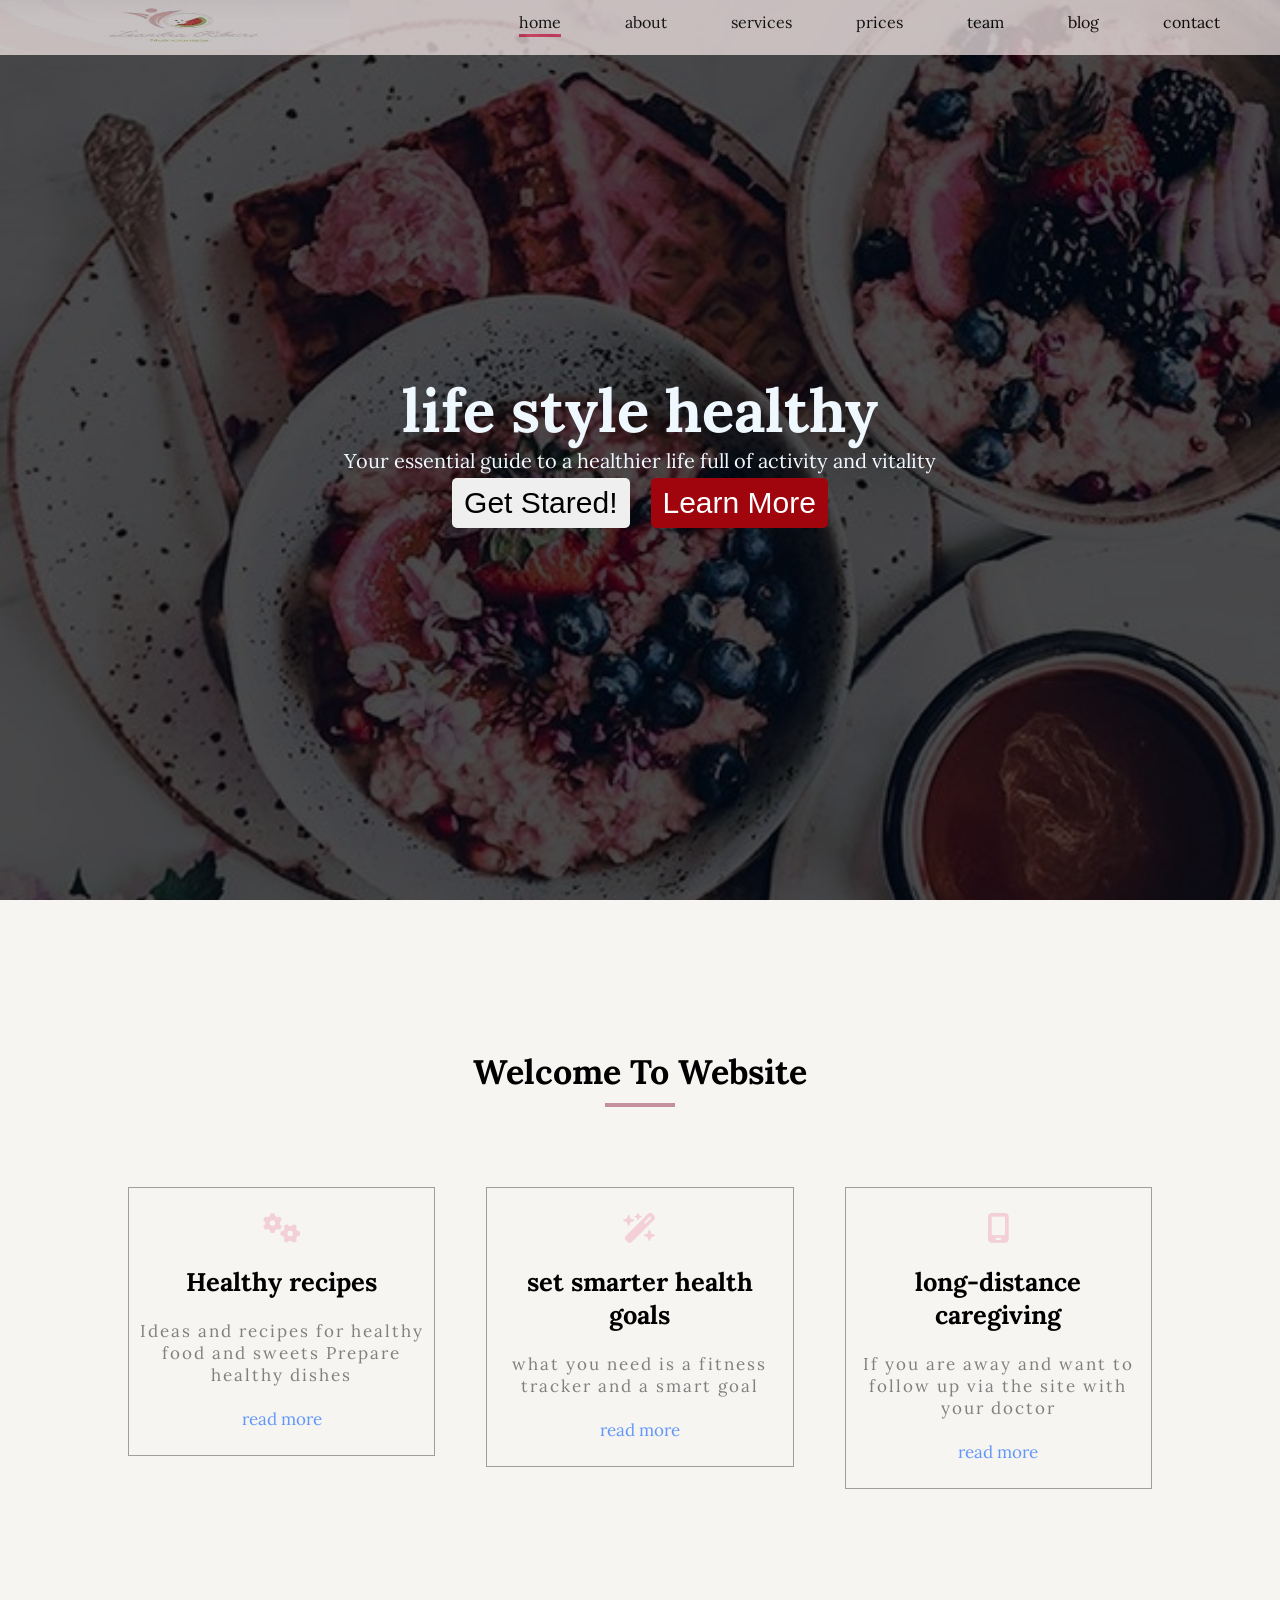
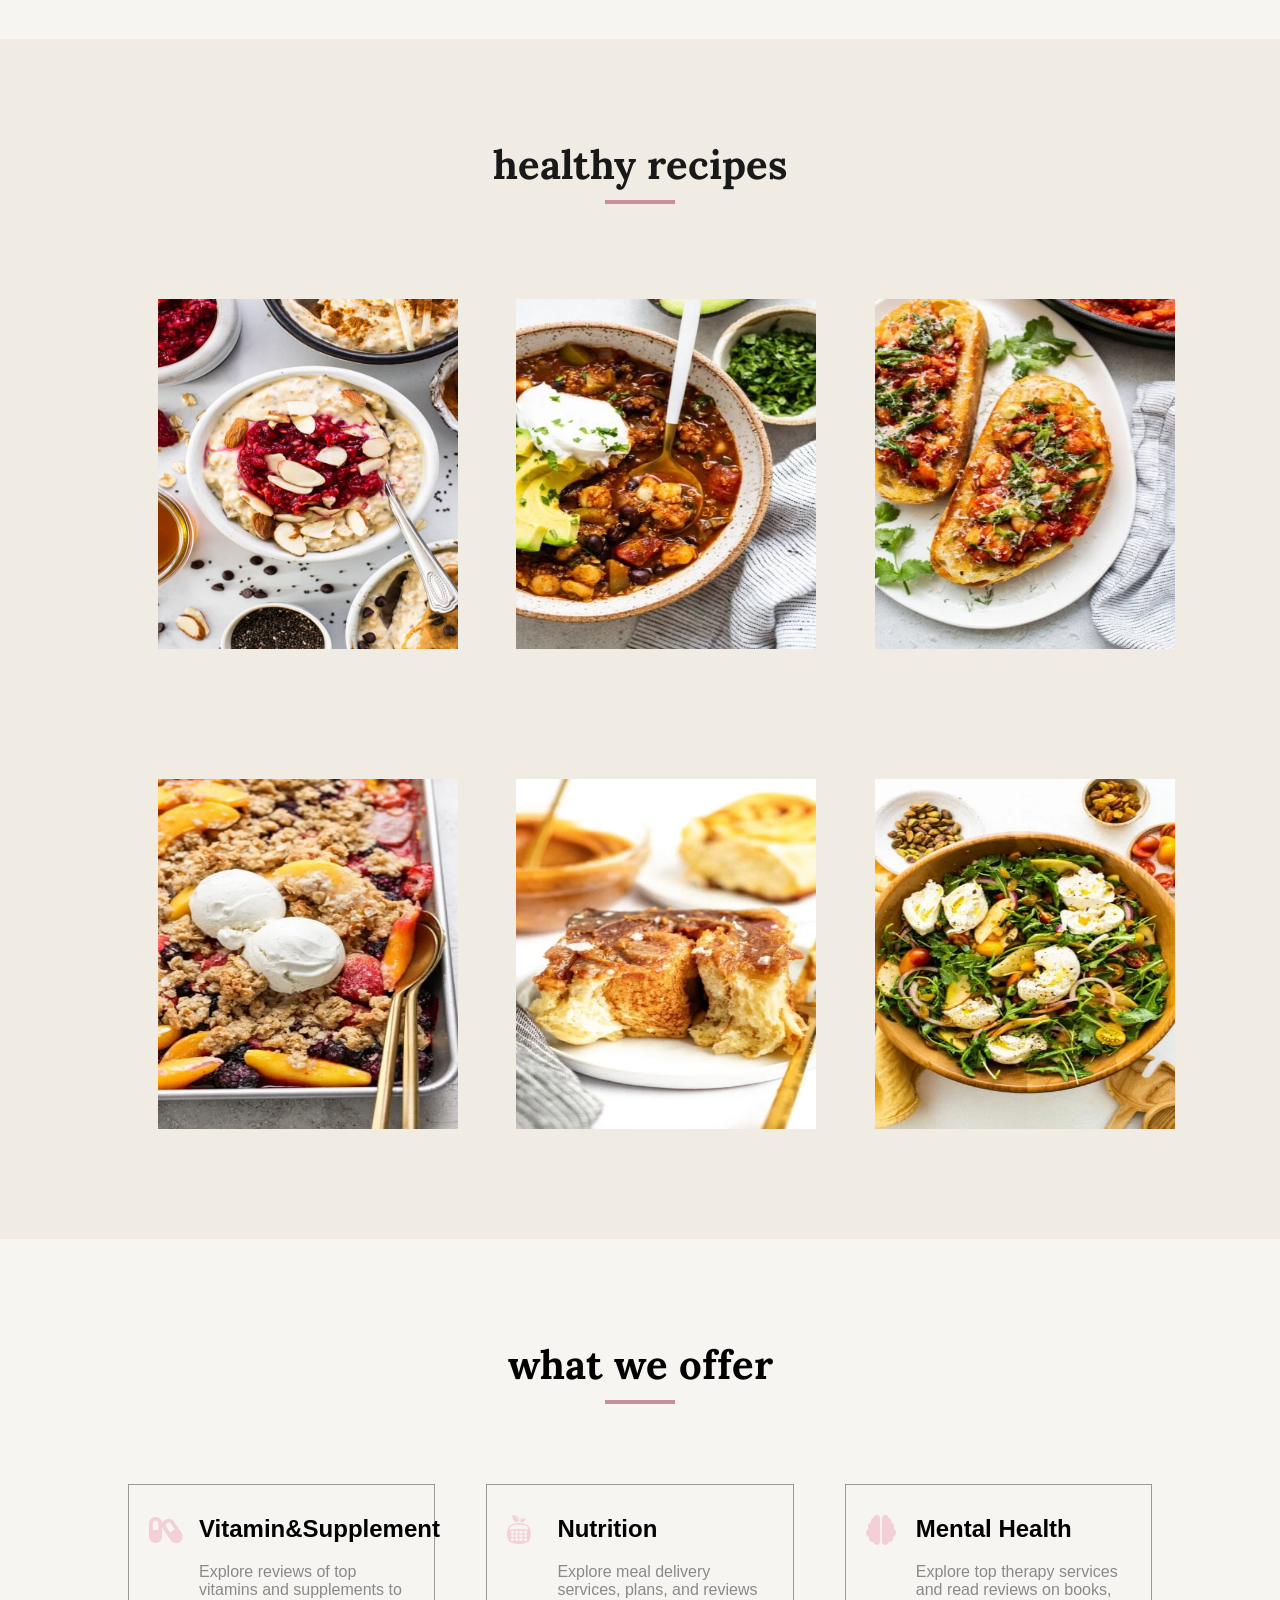
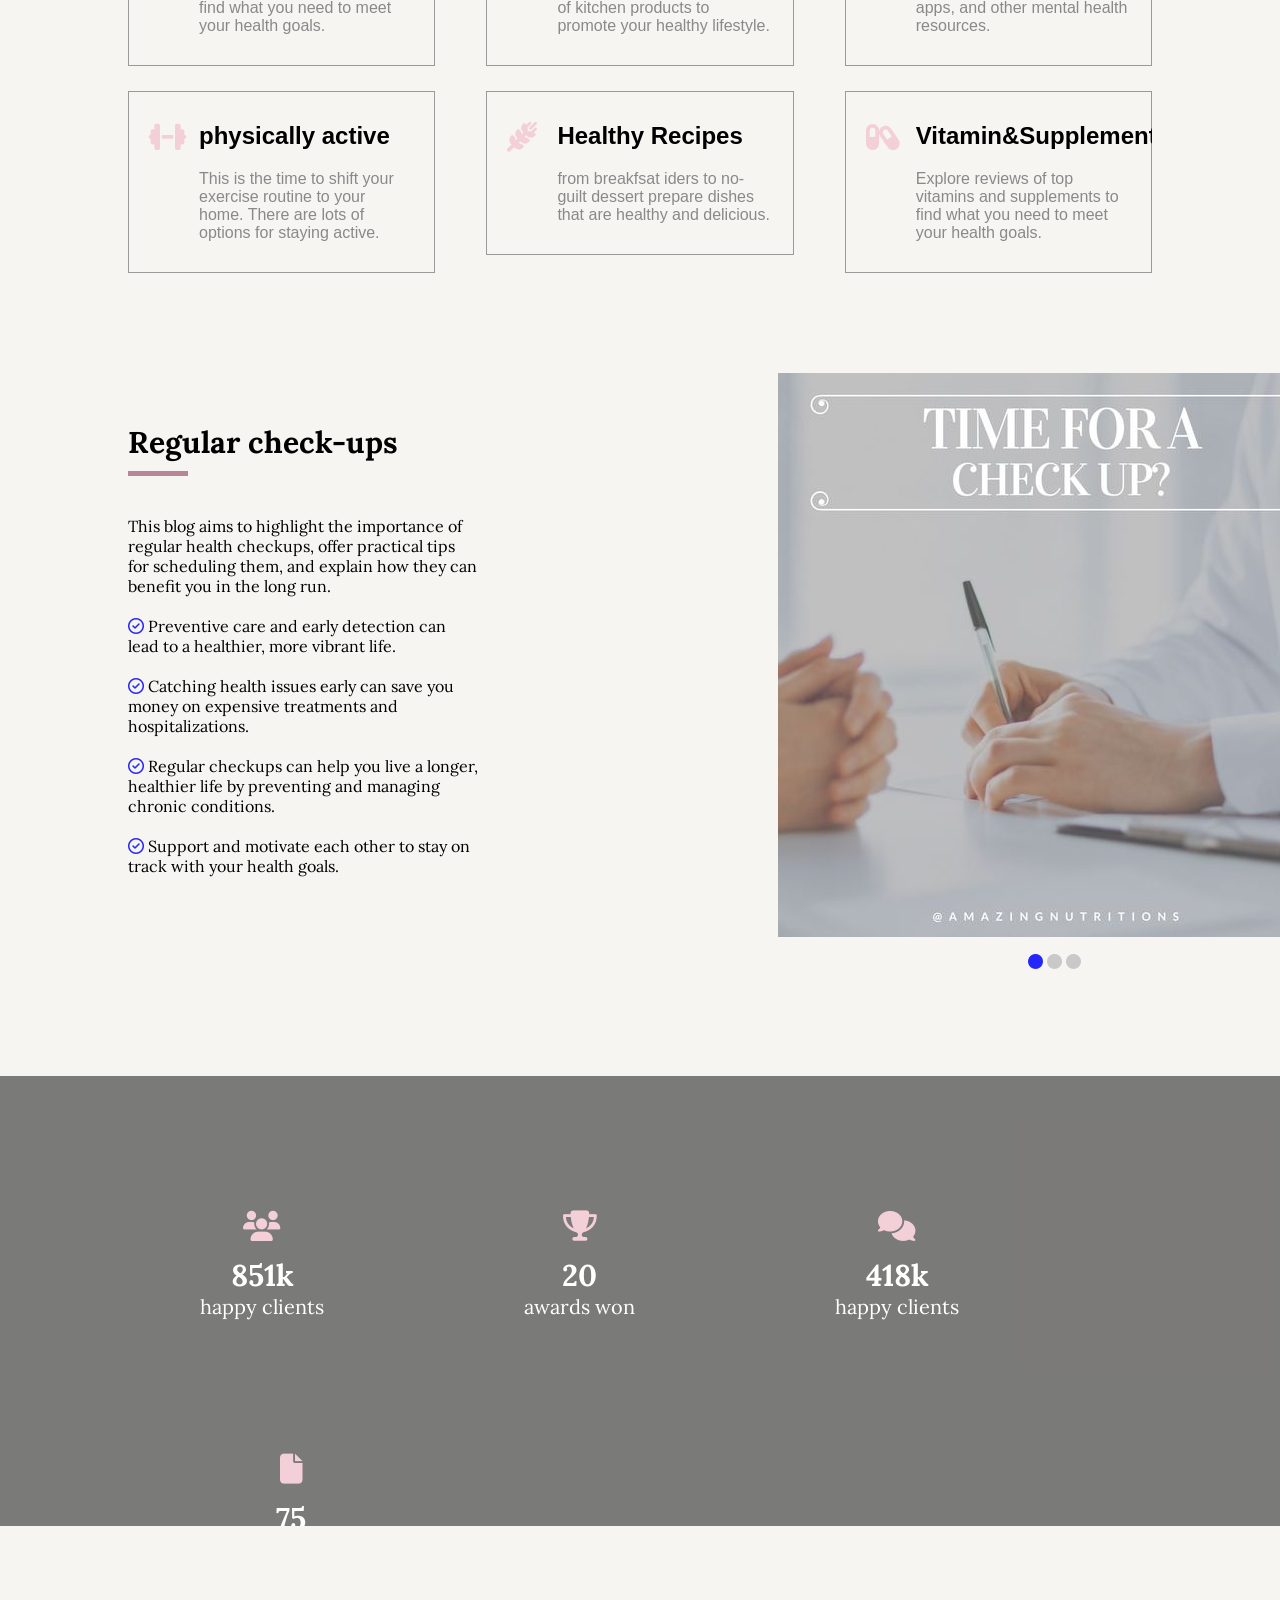
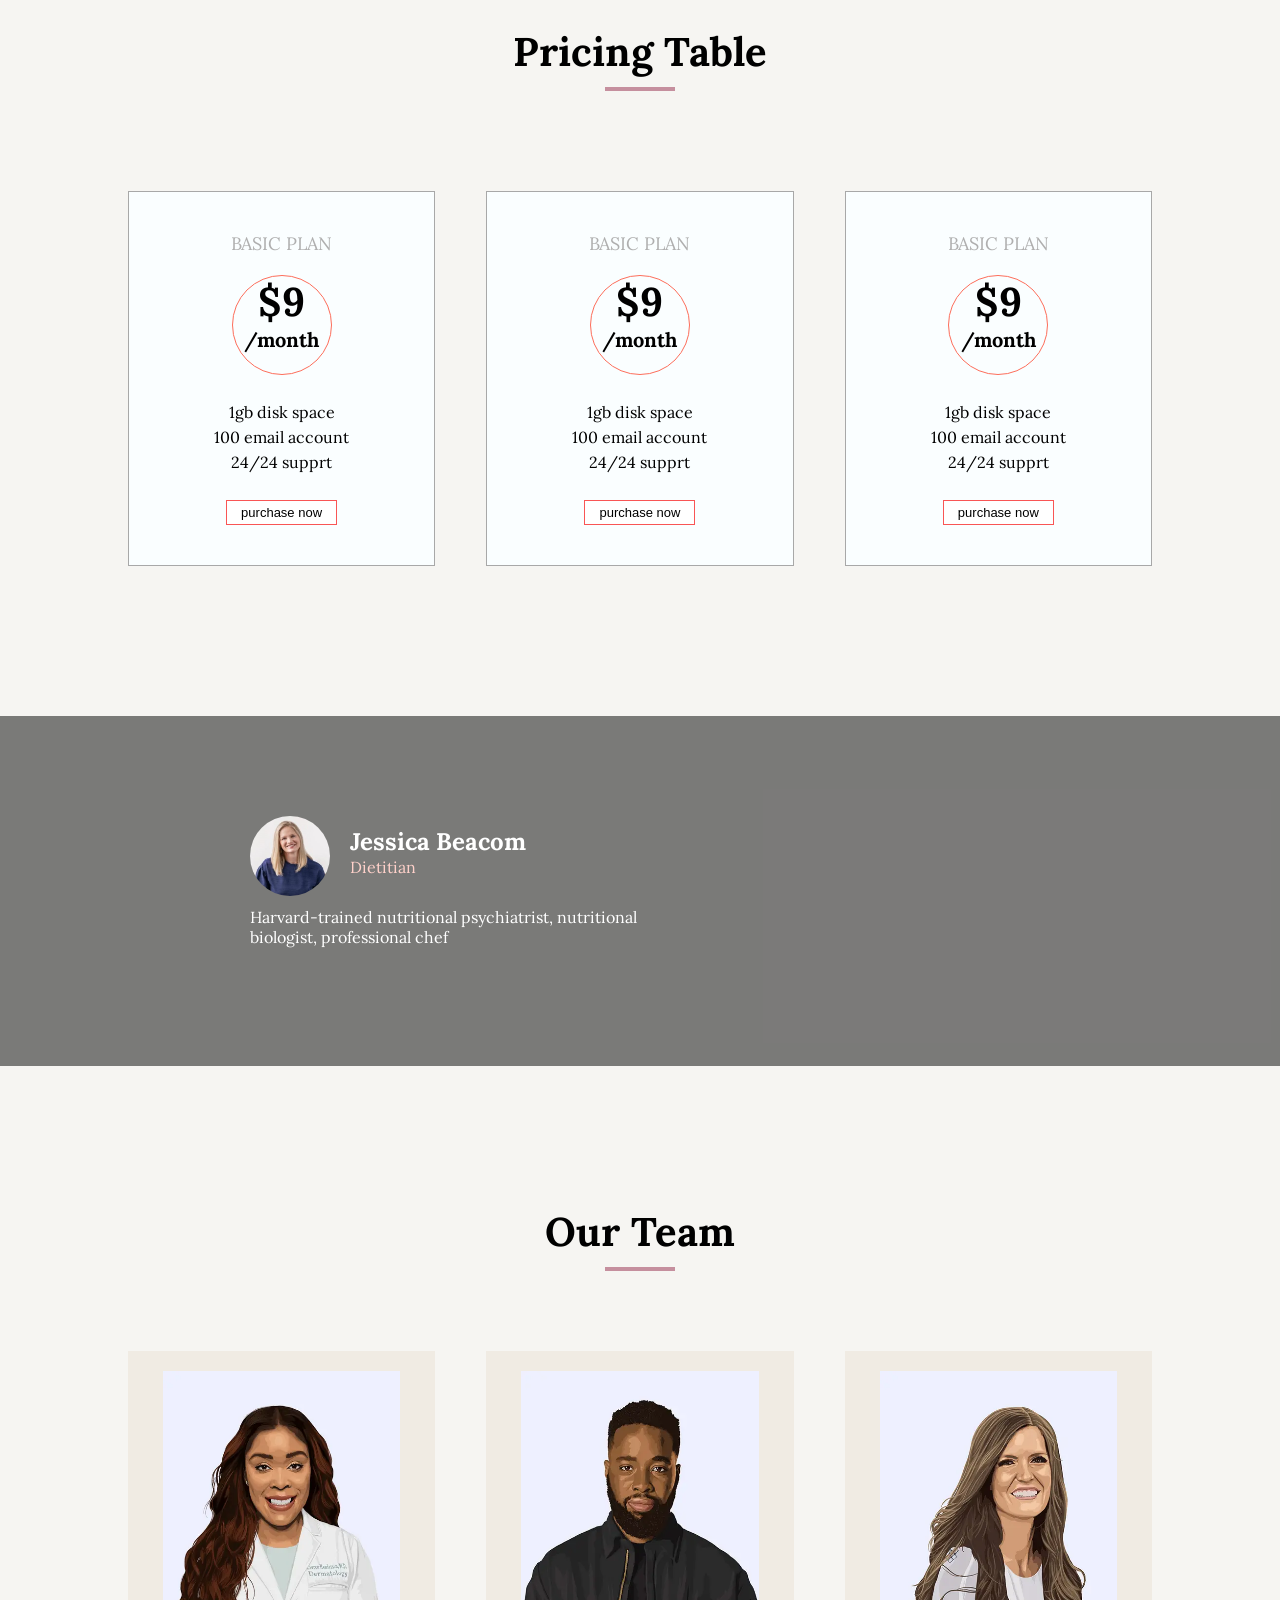
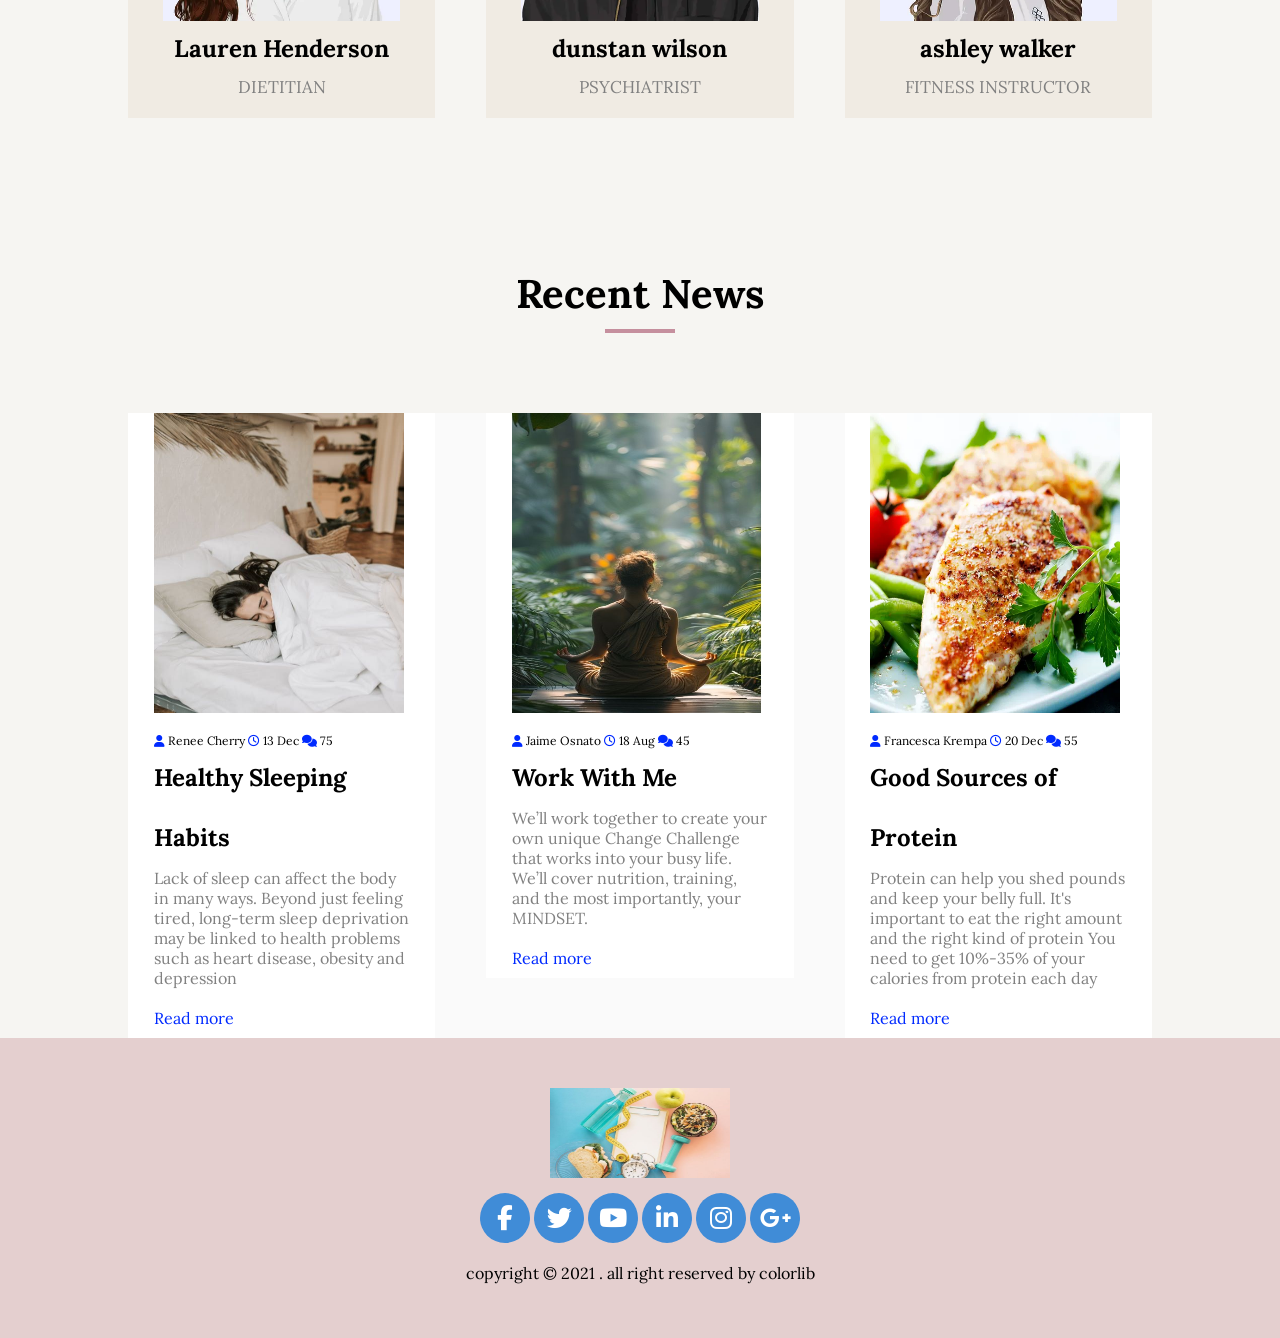
<file: index.html>
<html>
    <head>
        <link rel="stylesheet" href="css/all.css">
        <link rel="stylesheet" href="css/style.css">
        <link rel="preconnect" href="https://fonts.googleapis.com">
        <link rel="preconnect" href="https://fonts.gstatic.com" crossorigin>
        <link href="https://fonts.googleapis.com/css2?family=Sevillana&display=swap" rel="stylesheet">

        <link rel="preconnect" href="https://fonts.googleapis.com">
        <link rel="preconnect" href="https://fonts.gstatic.com" crossorigin>
        <link href="https://fonts.googleapis.com/css2?family=Kaushan+Script&family=Lora:ital,wght@0,400..700;1,400..700&family=Sevillana&display=swap" rel="stylesheet">
    
    </head>
     <body>
        <div class="home-div1">
            <div class="home-overlay">
                <div class="home-parent">
                   <h2 class="home-title1">life style healthy</h2>
                    <p class="home-p">Your essential guide to a healthier life full of activity and vitality </p>
                    <button class="home-btn">get stared!</button>
                    <button class="home-btn btn2">learn more</button>
                </div> <!-- /home-parent -->
                <div class="header">
                 <ul class="ul1">
                         <li>home</li>
                         <li>about</li>
                         <li>services</li>
                         <li>prices</li>
                         <li>team</li>
                         <li>blog</li>
                         <li>contact</li>
                         <div class="header-line"></div>
                  </ul> 
                  <!-- <div class="header-line"></div> -->
                  <img src="images/logo.jfif" width="350" height="50">
              </div> <!-- /header -->
            </div> <!-- /home-overlay -->
        </div><!-- /home-div1 -->
        
        <!-- /////////////////////////////////////////////// -->
        <h2 class="Welcome-title1">Welcome To Website</h2>
        <div class="Welcome-line"></div>
        
        <div class="welcome-container">
            <div class="welcome-parent">
                <div class="welcome-item b">
                    <i class="fa-solid fa-gears i"></i>
                    <br>
                    <br>
                    <h2 class="welcome-title">Healthy recipes</h2>
                    <br>
                    <p class="welcome-p">Ideas and recipes for healthy food and sweets Prepare healthy dishes </p>
                    <br>
                    <a class="welcome-a">read more</a>
                </div> <!-- /welcome-item -->
                <div class="welcome-item item2">
                    <i class="fa-solid fa-wand-magic-sparkles i"></i>
                    <br>
                    <br>
                    <h2 class="welcome-title">set smarter health goals</h2> 
                    <br>
                    <p class="welcome-p">what you need is a fitness tracker and a smart goal</p>
                    <br>
                    <a class="welcome-a">read more</a>
                </div>  <!-- /welcome-item -->
                <div class="welcome-item">
                    <i class="fa-solid fa-mobile-screen i"></i>
                    <br>
                    <br>
                    <h2 class="welcome-title">long-distance caregiving</h2>
                    <br>
                    <p class="welcome-p">If you are away and want to follow up via the site with your doctor</p>
                    <br>
                    <a class="welcome-a">read more</a>   
                </div>  <!-- /welcome-item -->
            </div> <!-- / welcome-parent-->
        </div> <!-- / welcome-container -->
        
        <!-- ////////////////////////////////////////////////////////////////////////////////////// -->

        <div class="background">
         <h2 class="recipes-title1">healthy recipes</h2>
         <div class="recipes-line"></div> 
         <div class="recipes-container">
             <div class="recipes-parent">
                 <div class="recipes-item">
                    <div class="recipes-overlay">
                        <div class="recipes-img">
                          <img src="images/recipes1.jpg" width="300" height="350" >
                        </div> <!-- /recipes-img -->
                     <div class="recipes-info">
                         <p class="recipes-p">Oatmeal</p>
                         <h2 class="recipes-title">Breakfast</h2>
                         <i class="fa-solid fa-pen-to-square"></i>
                         <i class="fa-solid fa-magnifying-glass"></i>
                     </div> <!-- /recipes-info -->
                  </div><!-- /recipes-overlay -->
                </div> <!-- /recipes-item -->
                 
                <div class="recipes-item recipes-item2">
                    <div class="recipes-overlay">
                        <div class="recipes-img">
                          <img src="images/recipes2.webp" width="300" height="350" >
                        </div> <!-- /recipes-img -->
                     <div class="recipes-info">
                         <p class="recipes-p">Chili</p>
                         <h2 class="recipes-title">Main Meal</h2>
                         <i class="fa-solid fa-pen-to-square"></i>
                         <i class="fa-solid fa-magnifying-glass"></i>
                     </div> <!-- /recipes-info -->
                  </div><!-- /recipes-overlay -->
                 </div> <!-- /recipes-item -->

                 <div class="recipes-item">
                    <div class="recipes-overlay">
                        <div class="recipes-img">
                          <img src="images/recipes3.jpg" width="300" height="350" >
                        </div> <!-- /recipes-img -->
                     <div class="recipes-info">
                         <p class="recipes-p">Vegetarian</p>
                         <h2 class="recipes-title">Beans On Toast</h2>
                         <i class="fa-solid fa-pen-to-square"></i>
                         <i class="fa-solid fa-magnifying-glass"></i>
                     </div> <!-- /recipes-info -->
                  </div><!-- /recipes-overlay -->
                 </div> <!-- /recipes-item -->

                 <div class="recipes-item  item6">
                    <div class="recipes-overlay">
                        <div class="recipes-img img">
                          <img src="images/recipes4.webp" width="300" height="350" >
                        </div> <!-- /recipes-img -->
                     <div class="recipes-info">
                         <p class="recipes-p">Sheet Pan Fruit Crisp</p>
                         <h2 class="recipes-title">Dessert</h2>
                         <i class="fa-solid fa-pen-to-square"></i>
                         <i class="fa-solid fa-magnifying-glass"></i>
                     </div> <!-- /recipes-info -->
                  </div><!-- /recipes-overlay -->
                 </div> <!-- /recipes-item -->

                 <div class="recipes-item recipes-item2  item6">
                    <div class="recipes-overlay">
                        <div class="recipes-img img">
                          <img src="images/recipes5.webp" width="300" height="350" >
                        </div> <!-- /recipes-img -->
                     <div class="recipes-info">
                         <p class="recipes-p">Apple Sticky Buns</p>
                         <h2 class="recipes-title">Fall</h2>
                         <i class="fa-solid fa-pen-to-square"></i>
                         <i class="fa-solid fa-magnifying-glass"></i>
                     </div> <!-- /recipes-info -->
                  </div><!-- /recipes-overlay -->
                 </div> <!-- /recipes-item -->

                 <div class="recipes-item item6">
                    <div class="recipes-overlay">
                        <div class="recipes-img img">
                          <img src="images/recipes6.webp" width="300" height="350" >
                        </div> <!-- /recipes-img -->
                     <div class="recipes-info">
                         <p class="recipes-p">Apple Burrata Salad</p>
                         <h2 class="recipes-title">Salads</h2>
                         <i class="fa-solid fa-pen-to-square"></i>
                         <i class="fa-solid fa-magnifying-glass"></i>
                     </div> <!-- /recipes-info -->
                  </div><!-- /recipes-overlay -->
                 </div> <!-- /recipes-item -->

             </div> <!-- /recipes-parent -->
         </div> <!-- /recipes-container -->
  </div> <!-- /background -->

     <!-- //////////////////////////////////////////////////////////////////////////////////////////////// -->

     <h2 class="offer-title1">what we offer</h2> 
     <div class="offer-line"></div> <!-- /offer-line -->
     <div class="offer-container">
        <div class="offer-parent">
            <div class="offer-item3">
                <i class="fa-solid fa-capsules i"></i>
                <h2 class="offer-title">Vitamin&Supplement </h2>
                <p class="offer-p">Explore reviews of top vitamins and supplements to find what you need to meet your health goals.</p>
            </div> <!-- /offer-item3 -->
            
            <div class="offer-item3 t3">
                <i class="fab fa-nutritionix i"></i>
                <h2 class="offer-title">Nutrition </h2>
                <p class="offer-p">Explore meal delivery services, plans, and reviews of kitchen products to promote your healthy lifestyle.</p>
           </div> <!-- /offer-item3 -->
           
           <div class="offer-item3">
                <i class="fa-solid fa-brain i"></i>
                <h2 class="offer-title"> Mental Health</h2>
                <p class="offer-p">Explore top therapy services and read reviews on books, apps, and other mental health resources.</p>
            </div> <!-- /offer-item3 -->
           
            <div class="offer-item3 tt">
                <i class="fa-solid fa-dumbbell i"></i>
                <h2 class="offer-title"> physically active </h2>
                <p class="offer-p">This is the time to shift your exercise routine to your home. There are lots of options for staying active.</p>
            </div> <!-- /offer-item3 -->
            
            <div class="offer-item3 t3 tt">
                <i class="fa-solid fa-wheat-awn i"></i>
                <h2 class="offer-title">Healthy Recipes </h2>
                <p class="offer-p"> from breakfsat iders to no-guilt dessert prepare dishes that are healthy and delicious.</p>
            </div> <!-- /offer-item3 -->
            
            <div class="offer-item3 tt">
                <i class="fa-solid fa-capsules i"></i>
                <h2 class="offer-title">Vitamin&Supplement </h2>
                <p class="offer-p">Explore reviews of top vitamins and supplements to find what you need to meet your health goals.</p>
            </div> <!-- /offer-item3 -->
       </div> <!-- /offer-parent -->
     </div> <!-- /offer-container -->

     <!-- //////////////////////////////////////////////////////////////////////////////////////////////// -->
        <div class="checkups-container">
          <div class="checkups-parent">
            <div class="checkups-img">
                <img src="images/Checkups2.jpg" alt="">
                <div class="checkups-i">
                    <i class="fa-solid fa-circle checkups-i1"></i>
                    <i class="fa-solid fa-circle checkups-i2"></i>
                    <i class="fa-solid fa-circle checkups-i2"></i>
                  </div> <!-- /checkups-i -->  
            </div> <!-- /checkups-img -->
            <div class="text">
            <h2 class="checkups-title1"> Regular check-ups</h2>
             <div class="checkups-line"></div>
             <br>
             <br>
             <p class="checkups-p">This blog aims to highlight the importance of regular health checkups, offer practical tips for scheduling them, and explain how they can benefit you in the long run.</p>
             <br>
             <i class="fa-regular fa-circle-check check-i"></i>
             <span class="checkups-span">Preventive care and early detection can lead to a healthier, more vibrant life.</span>
             <br>
             <br>
             <i class="fa-regular fa-circle-check check-i"></i>
             <span class="checkups-span">Catching health issues early can save you money on expensive treatments and hospitalizations.</span>
             <br>
             <br>
             <i class="fa-regular fa-circle-check check-i"></i>
             <span class="checkups-span">Regular checkups can help you live a longer, healthier life by preventing and managing chronic conditions.</span>
              <br>
              <br>
             <i class="fa-regular fa-circle-check check-i"></i>
             <span class="checkups-span">Support and motivate each other to stay on track with your health goals.</span>

            </div><!-- /text -->
            </div> <!-- /checkups-parent -->
        </div> <!-- /checkups-container -->

    <!-- //////////////////////////////////////////////////////////////////////////// -->
    <div class="section6">
        <div class="section6-overlay">
            <div class="section6-i">
              <i class="fa-solid fa-users sec-i"></i>
              <h2 class="sec6-title">851k</h2>
              <p class="sec6-p">happy clients</p> 
            </div> <!-- /section6-i -->
            <div class="section6-i">
              <i class="fa-solid fa-trophy sec-i"></i>
              <h2 class="sec6-title">20</h2>
             <p class="sec6-p">awards won</p>
            </div> <!-- /section6-i -->
            <div class="section6-i">
              <i class="fa-solid fa-comments sec-i"></i>
              <h2 class="sec6-title">418k</h2>
             <p class="sec6-p">happy clients</p>
            </div> <!-- /section6-i -->
            <div class="section6-i">
              <i class="fa-solid fa-file sec-i"></i>
              <h2 class="sec6-title">75</h2>
             <p class="sec6-p">projects completed</p>
           </div> <!-- /section6-i -->
        </div> <!-- /section6-overlay -->
    </div> <!-- /section6 -->

 <!--///////////////////////////////////////////////////////////////// -->
   <h2 class="pricing-title">pricing table</h2>
   <div class="pricing-line"></div>
<div class="pricing-container"> 
   <div class="pricing-parent">
         <div class="pricing-item">
             <p class="pricing-p">basic plan</p>
             <br>
              <div class="price">
                <h2 class="price-h2">$9</h2>
                <h2 class="price-title1">/month</h2>
              </div> <!-- /price -->
              <div class="pricing-text">
              <p class="p1">1gb disk space</p>
              <p class="p1">100 email account</p>
              <p class="p1">24/24 supprt</p>
              <button class="btn">purchase now</button>
              </div> <!-- /pricing-text -->
         </div> <!-- /pricing-item -->
         <div class="pricing-item pricing2">
            <p class="pricing-p">basic plan</p>
            <br>
             <div class="price">
                <h2 class="price-h2">$9</h2>
                <h2 class="price-title1">/month</h2>
             </div> <!-- /price -->
             <div class="pricing-text">
             <p class="p1">1gb disk space</p>
             <p class="p1">100 email account</p>
             <p class="p1">24/24 supprt</p>
             <button class="btn">purchase now</button>
             </div> <!-- /pricing-text -->
        </div> <!-- /pricing-item -->
        <div class="pricing-item">
            <p class="pricing-p">basic plan</p>
            <br>
             <div class="price">
                <h2 class="price-h2">$9</h2>
                <h2 class="price-title1">/month</h2>
             </div> <!-- /price -->
             <div class="pricing-text">
             <p class="p1">1gb disk space</p>
             <p class="p1">100 email account</p>
             <p class="p1">24/24 supprt</p>
             <button class="btn">purchase now</button>
             </div> <!-- /pricing-text -->
        </div> <!-- /pricing-item -->
     </div> <!-- /pricing-parent -->
 </div> <!-- /pricing-container -->

 <!-- ////////////////////////////////////////////////////// -->
    <div class="sec8">
      <div class="sec8-overlay">
         <div class="sec8-img img1">
             <img src="images/Capture.JPG" alt="" class="sec8-img8">
             <div class="sec8-info">
             <h2 class="sec8-title">Jessica Beacom</h2>
             <span class="sec8-span">Dietitian</span>
            </div> <!-- /sec8-info -->
            <p class="sec8-p">Harvard-trained nutritional psychiatrist, nutritional biologist, professional chef</p>
         </div> <!-- /sec8-img -->
         <div class="sec8-img img2">       
             <img src="images/Capture2.JPG" alt="" class="sec8-img8">
             <div class="sec8-info">
             <h2 class="sec8-title">Jessie Shafer</h2>
             <span class="sec8-span">Dietitian</span>
             </div> <!-- /sec8-info -->
             <p class="sec8-p">Registered Dietitian & Cookbook Author</p>
         </div> <!-- /sec8-img -->
     </div> <!-- /sec8-overlay -->
    </div> <!-- /sec8 -->
<!-- ////////////////////////////////////////////////////////// -->
 <h2 class="team-title1">our team</h2>
  <div class="team-line"></div>

<div class="team-container">
    <div class="team-parent">
          <div class="team-item9">
             <div class="team-img">
                <img src="images/600x600_laurena_henderson.webp" width="250" height="250">

             <div class="team-overlay">
               <a href="#"><i class="fa-brands fa-square-facebook"></i></a> 
               <a href="#"><i class="fa-brands fa-square-twitter"></i></a>
               <a href="#"><i class="fa-brands fa-square-instagram"></i></a>
            </div> <!-- /team-img -->
            </div> <!-- /team-overlay -->
            <div class="team-info">
                <h2 class="team-title">Lauren Henderson</h2>
                <p class="team-p">Dietitian</p>
            </div> <!-- /team-info -->
          </div> <!-- /team-item9 -->
          
          <div class="team-item9 team-2">
            <div class="team-img">
                <img src="images/600x600_dunstan_wilson.webp" width="250" height="250">
            <div class="team-overlay">
                <a href="#"><i class="fa-brands fa-square-facebook"></i></a> 
                <a href="#"><i class="fa-brands fa-square-twitter"></i></a>
                <a href="#"><i class="fa-brands fa-square-instagram"></i></a>
            </div> <!-- /team-img -->
            </div> <!-- /team-overlay -->
            <div class="team-info">
                <h2 class="team-title">dunstan wilson</h2>
                <p class="team-p">Psychiatrist</p>
           </div> <!-- /team-info -->
          </div> <!-- /team-item9 -->
          
          <div class="team-item9">
            <div class="team-img">
                <img src="images/600x600_ashley_walker.webp" width="250" height="250">
            <div class="team-overlay">
                <a href="#"><i class="fa-brands fa-square-facebook"></i></a> 
               <a href="#"><i class="fa-brands fa-square-twitter"></i></a>
               <a href="#"><i class="fa-brands fa-square-instagram"></i></a>
            </div> <!-- /team-overlay -->
            </div> <!-- /team-img -->
            <div class="team-info">
                <h2 class="team-title">ashley walker</h2>
                <p class="team-p">Fitness Instructor</p>
           </div> <!-- /team-info -->
        </div> <!-- /team-item9 -->
    </div> <!-- /team-parent -->
 </div> <!-- /team-container -->

<!-- ///////////////////////////////////////////////////////// -->
 <h2 class="news-title1">Recent News</h2>
 <div class="news-line"></div>

 <div class="news-container">
     <div class="news-parnet">
         <div class="news-item">
             <img src="images/5.jpg" width="250" height="300" alt="">
             <br>
             <br>
             <div class="news-coment">
             <i class="fa-solid fa-user news-i"></i>
             <span>Renee Cherry</span>
             <i class="fa-regular fa-clock news-i"></i>
             <span class="news-span">13 Dec</span>
             <i class="fa-solid fa-comments news-i"></i>
             <span class="news-span">75</span>
             </div> <!-- /news-coment -->
             <h2 class="news-title">Healthy Sleeping Habits</h2>
             <p class="news-p">Lack of sleep can affect the body in many ways. Beyond just feeling tired, long-term sleep deprivation may be linked to health problems such as heart disease, obesity and depression</p>
             <br>
             <a href="#" class="nwes-a">Read more</a>
         </div> <!-- /news-item -->   

           <div class="news-item news-item2">
                <img src="images/22.jpg" width="250" height="300" alt="">
                <br>
                <br>
                <div class="news-coment">
                <i class="fa-solid fa-user news-i"></i>
                <span>Jaime Osnato</span>
                <i class="fa-regular fa-clock news-i"></i>
                <span class="news-span">18 Aug</span>
                <i class="fa-solid fa-comments news-i"></i>
                <span class="news-span">45</span>
                </div> <!-- /news-coment -->
                <h2 class="news-title">Work With Me</h2>
                <p class="news-p">We’ll work together to create your own unique Change Challenge that works into your busy life. We’ll cover nutrition, training, and the most importantly, your MINDSET.</p>
                <br>
                <a href="#" class="nwes-a">Read more</a>
            </div> <!-- /news-item -->
                <div class="news-item">
                    <img src="images/66.webp" width="250" height="300" alt="">
                    <br>
                    <br>
                    <div class="news-coment">
                    <i class="fa-solid fa-user news-i"></i>
                    <span>Francesca Krempa</span>
                    <i class="fa-regular fa-clock news-i"></i>
                    <span class="news-span">20 Dec</span>
                    <i class="fa-solid fa-comments news-i"></i>
                    <span class="news-span">55</span>
                    </div> <!-- /news-coment -->
                    <h2 class="news-title">Good Sources of Protein</h2>
                    <p class="news-p">Protein can help you shed pounds and keep your belly full. It's important to eat the right amount and the right kind of protein You need to get 10%-35% of your calories from protein each day</p>
                    <br>
                    <a href="#" class="nwes-a">Read more</a>
        </div> <!-- /news-item -->
     </div> <!-- /news-parnet -->
 </div> <!-- /news-container -->
 <!-- ///////////////////////////////////////////////////////////////////////////////////////////////////// -->
    <div class="last-sec">
         <div class="last-img">
            <img src="images/sport5.jpg" width="180" height="90" alt="">
         </div> <!-- /last-img  -->
         <div class="last-icon">
            <i class="fa-brands fa-facebook-f last-i"></i>
            <i class="fa-brands fa-twitter last-i"></i>
            <i class="fa-brands fa-youtube last-i"></i>
            <i class="fa-brands fa-linkedin-in last-i"></i>
            <i class="fa-brands fa-instagram last-i"></i>
            <i class="fa-brands fa-google-plus-g last-i"></i>
         </div> <!-- /last-icon -->
         <p class="last-p">copyright &copy; 2021 . all right reserved by colorlib</p>
    </div> <!-- /last-sec -->
    </body>
</html>
</file>
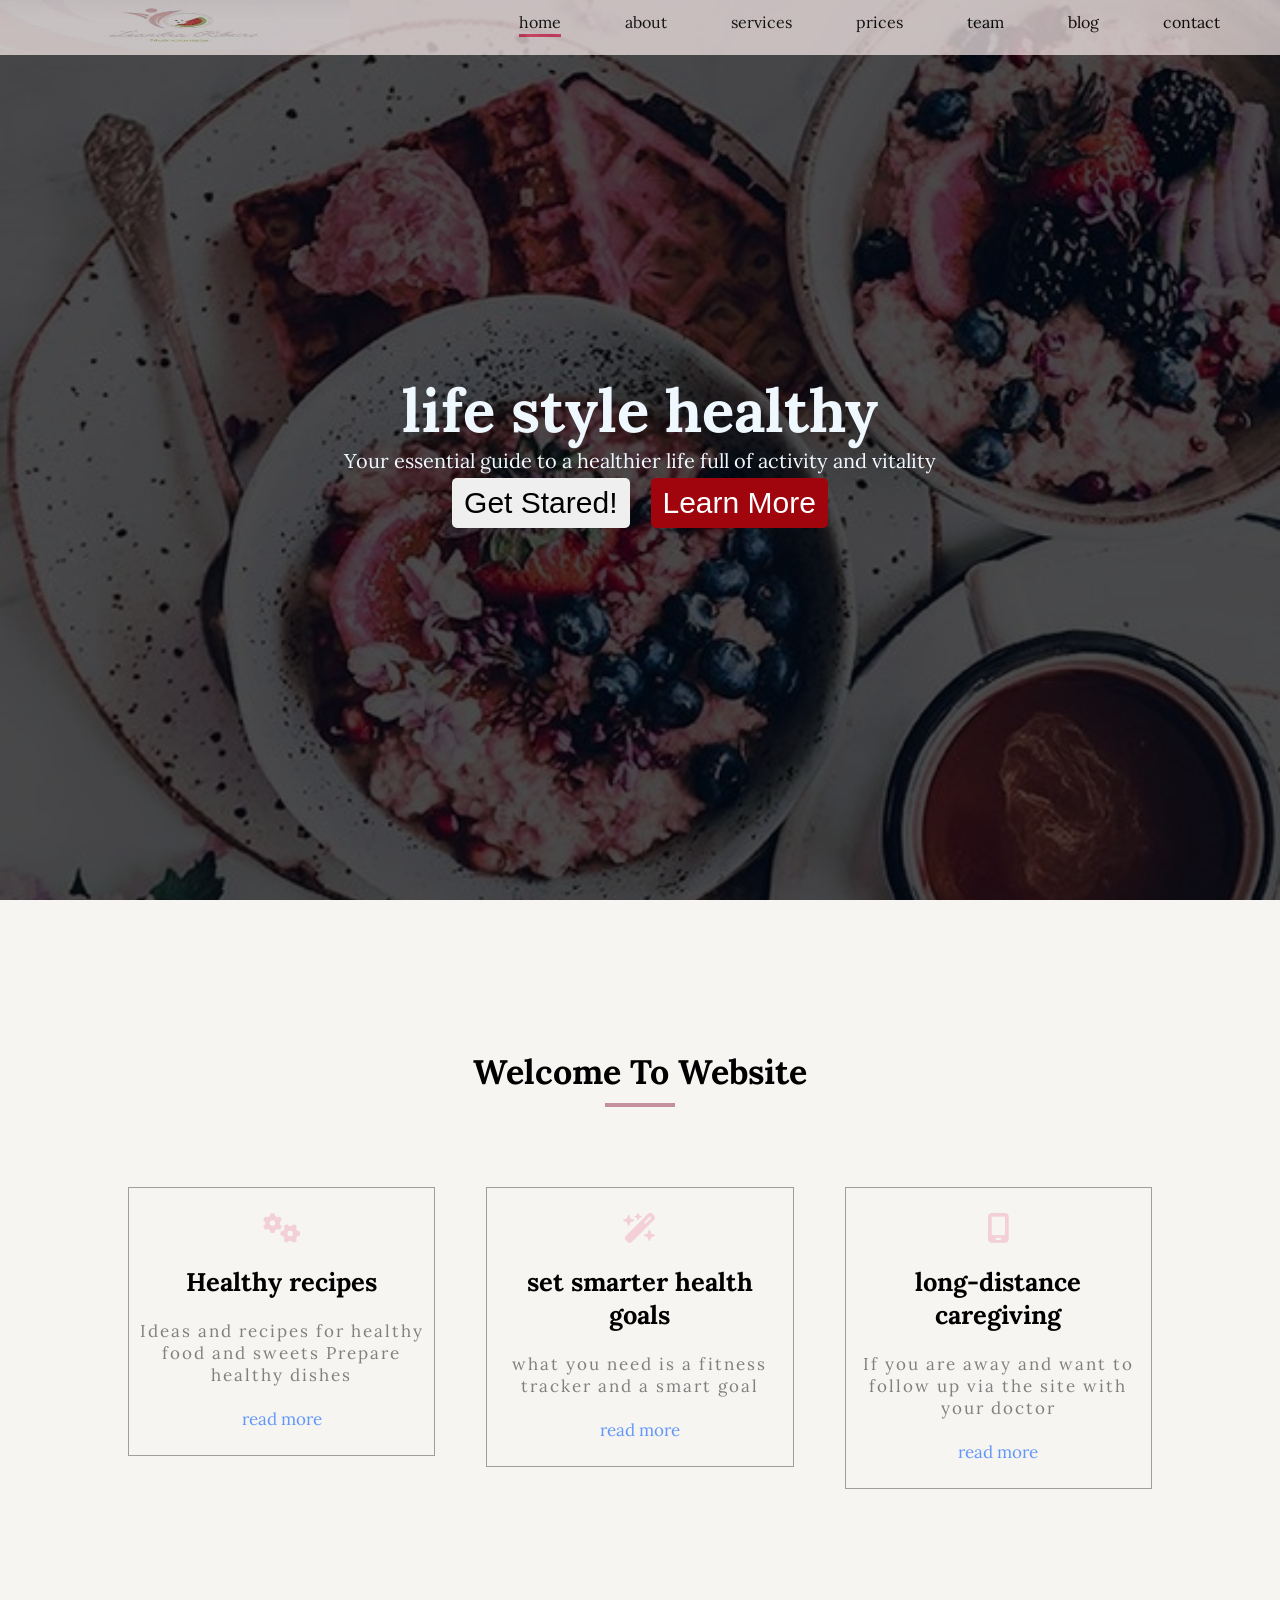
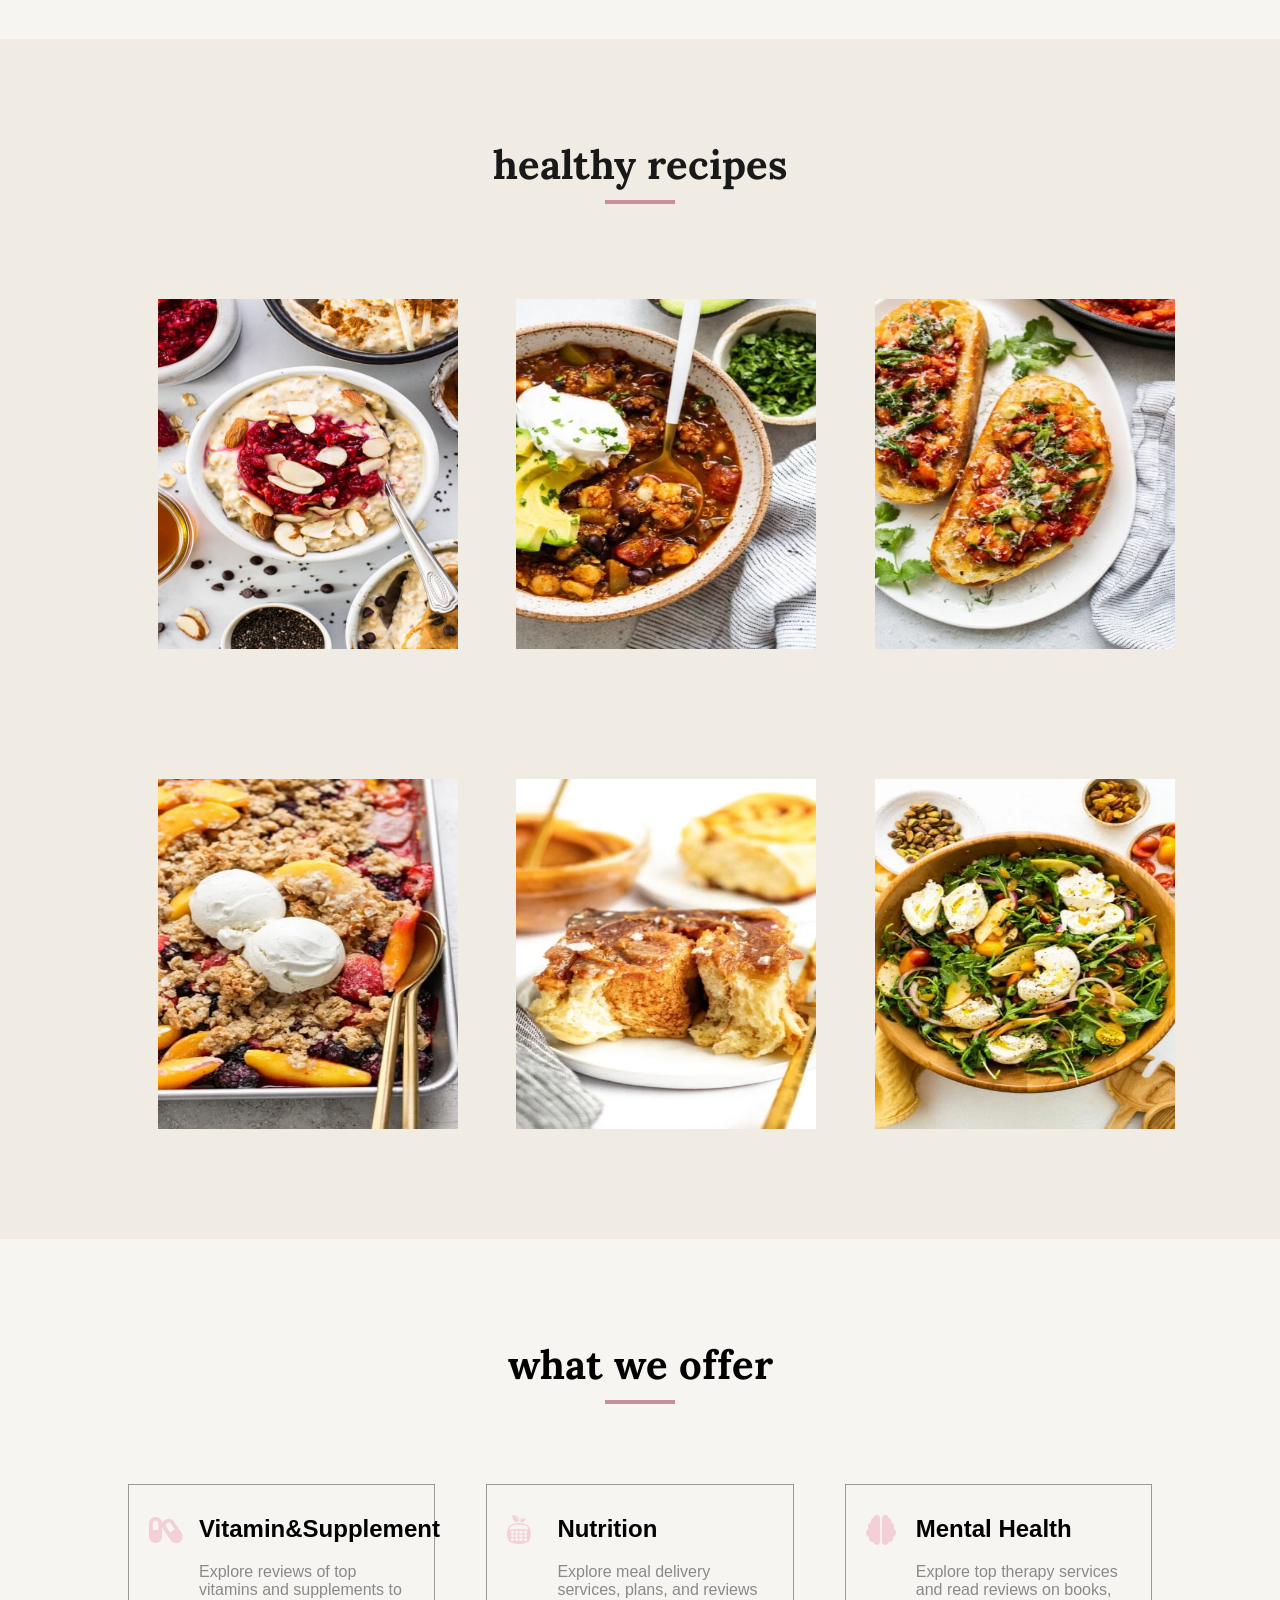
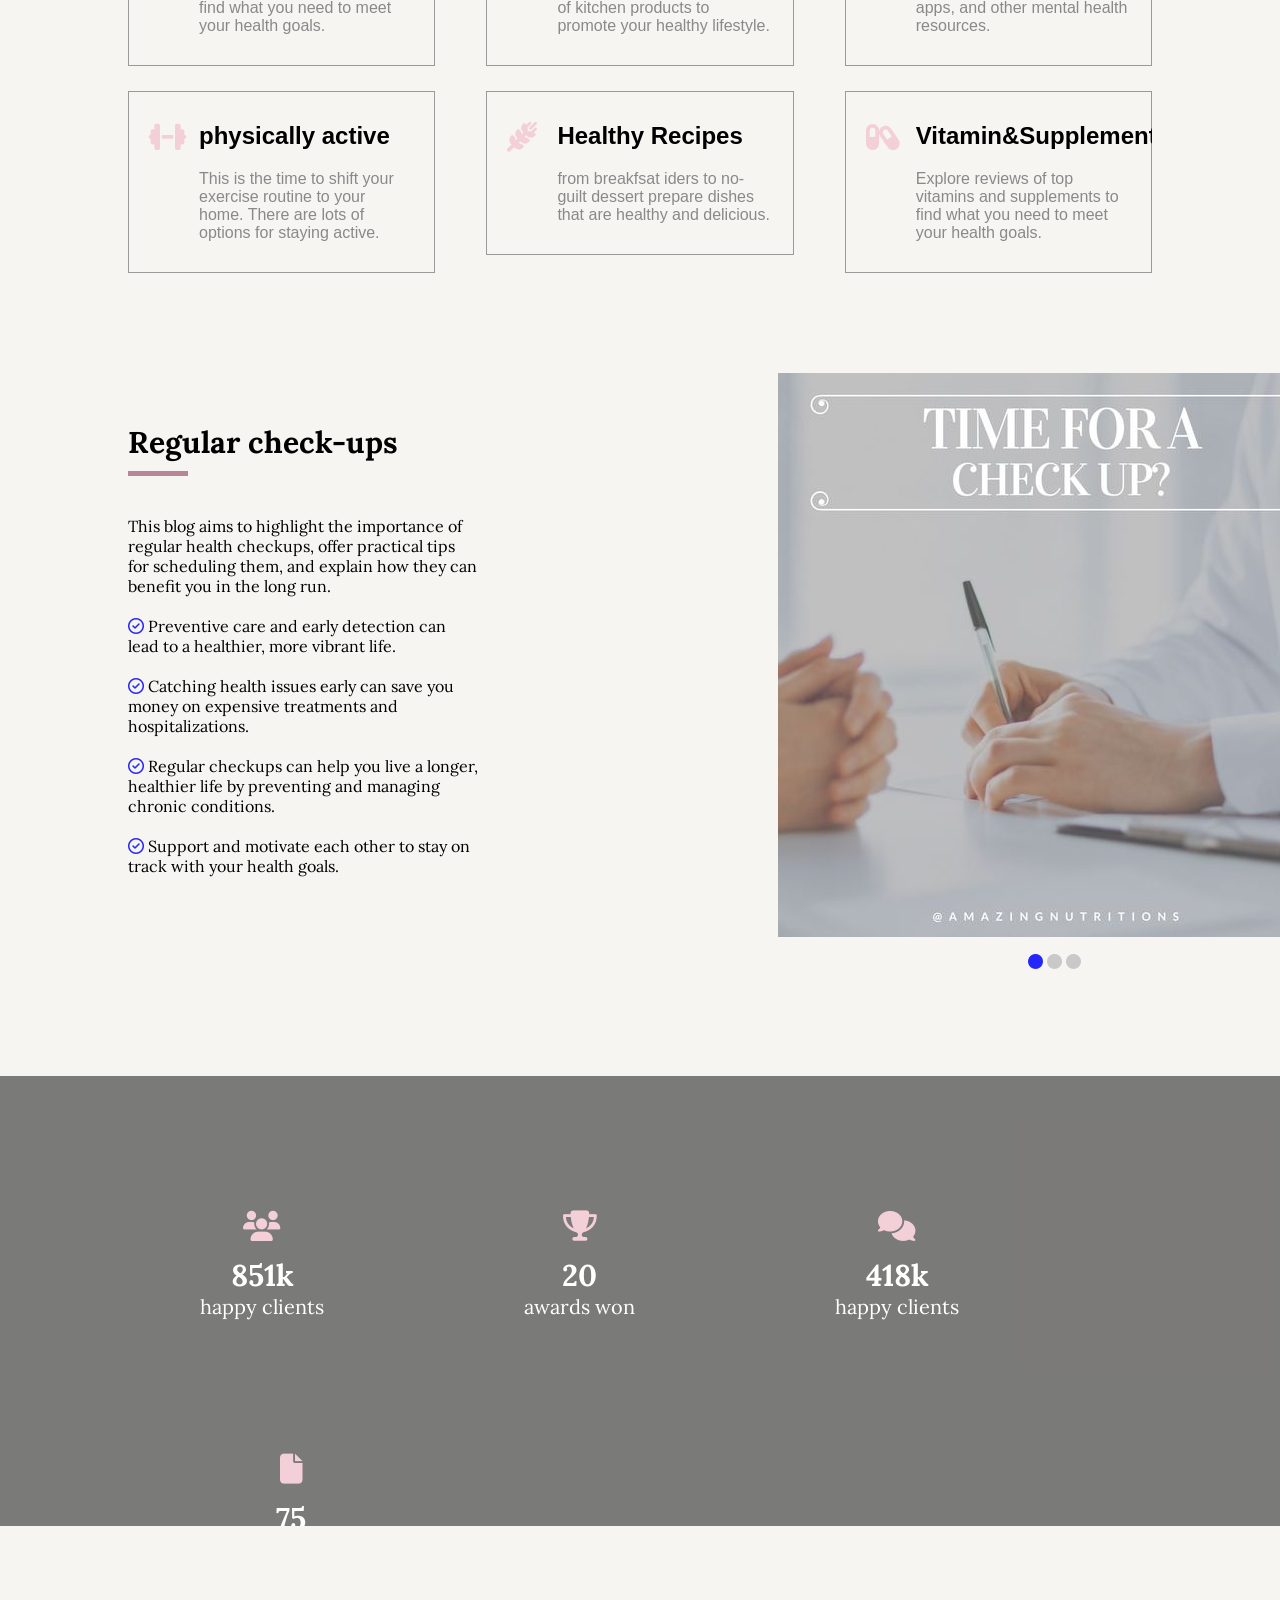
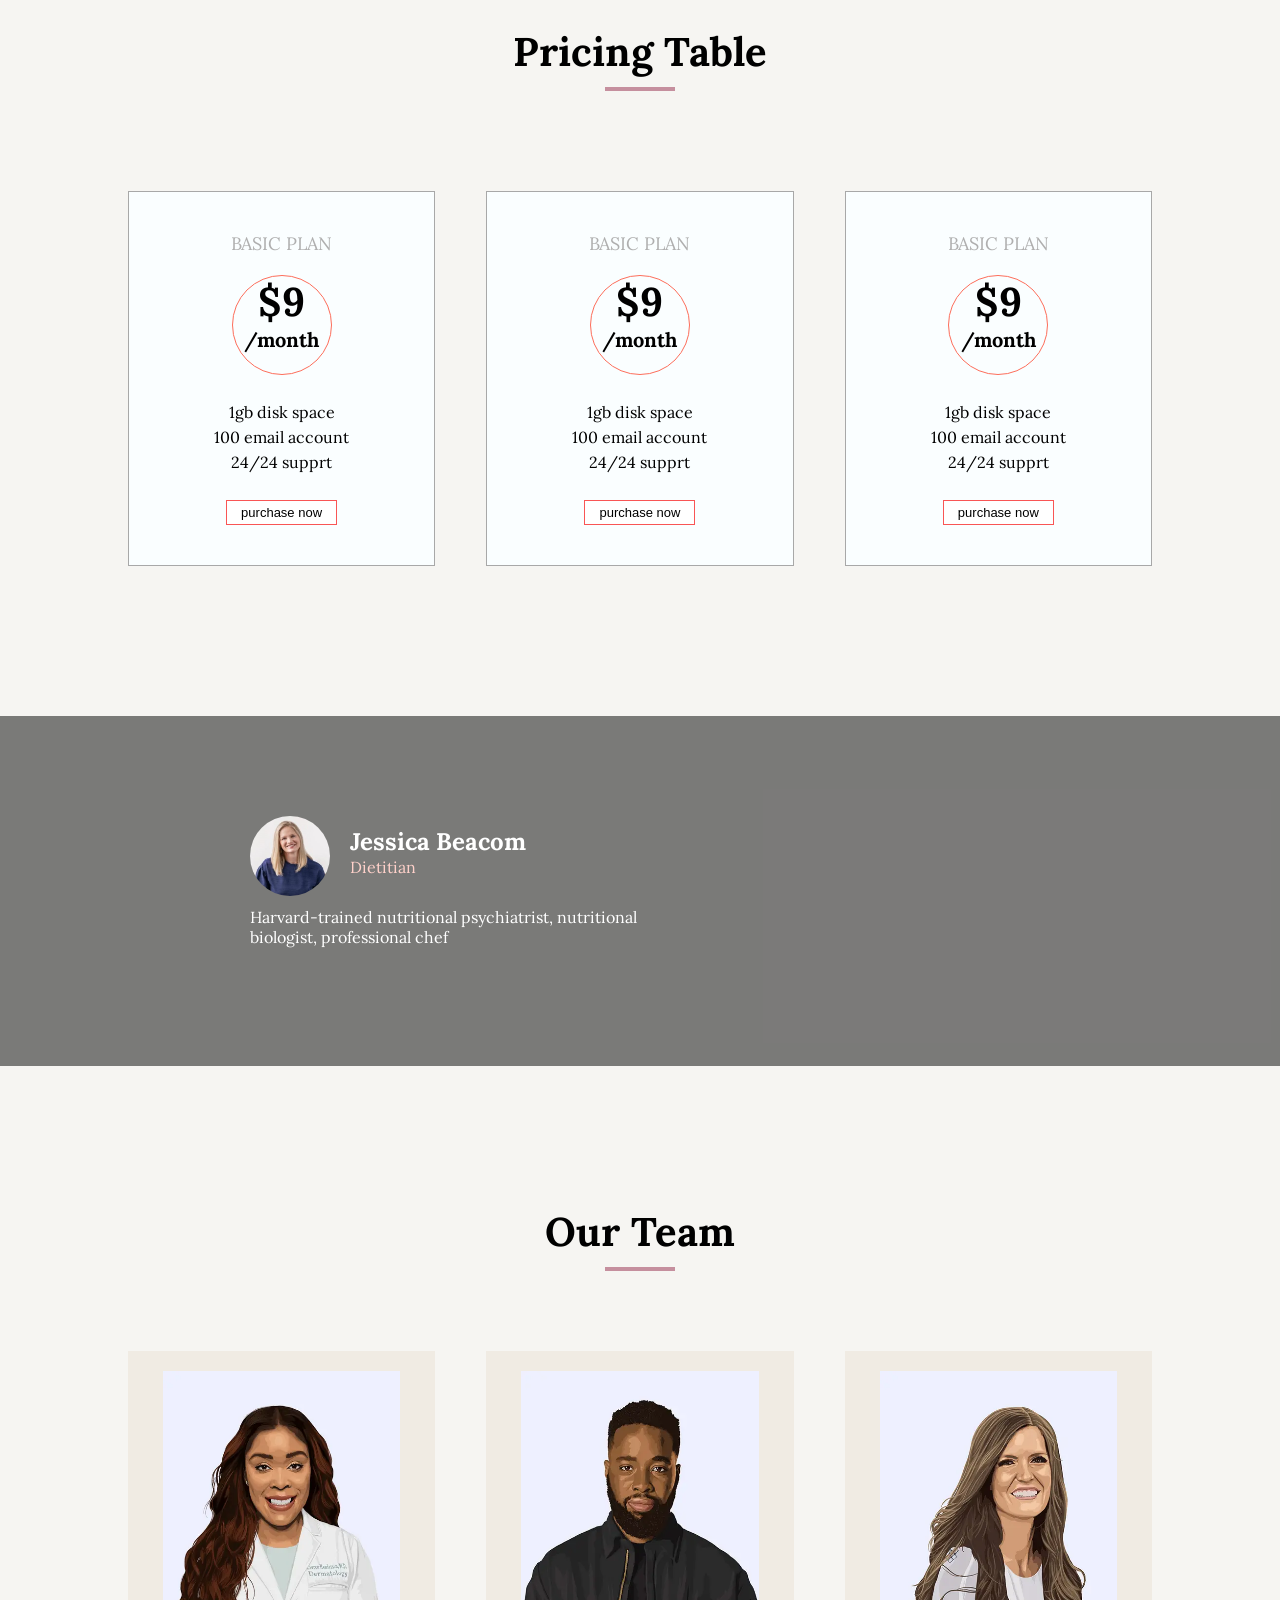
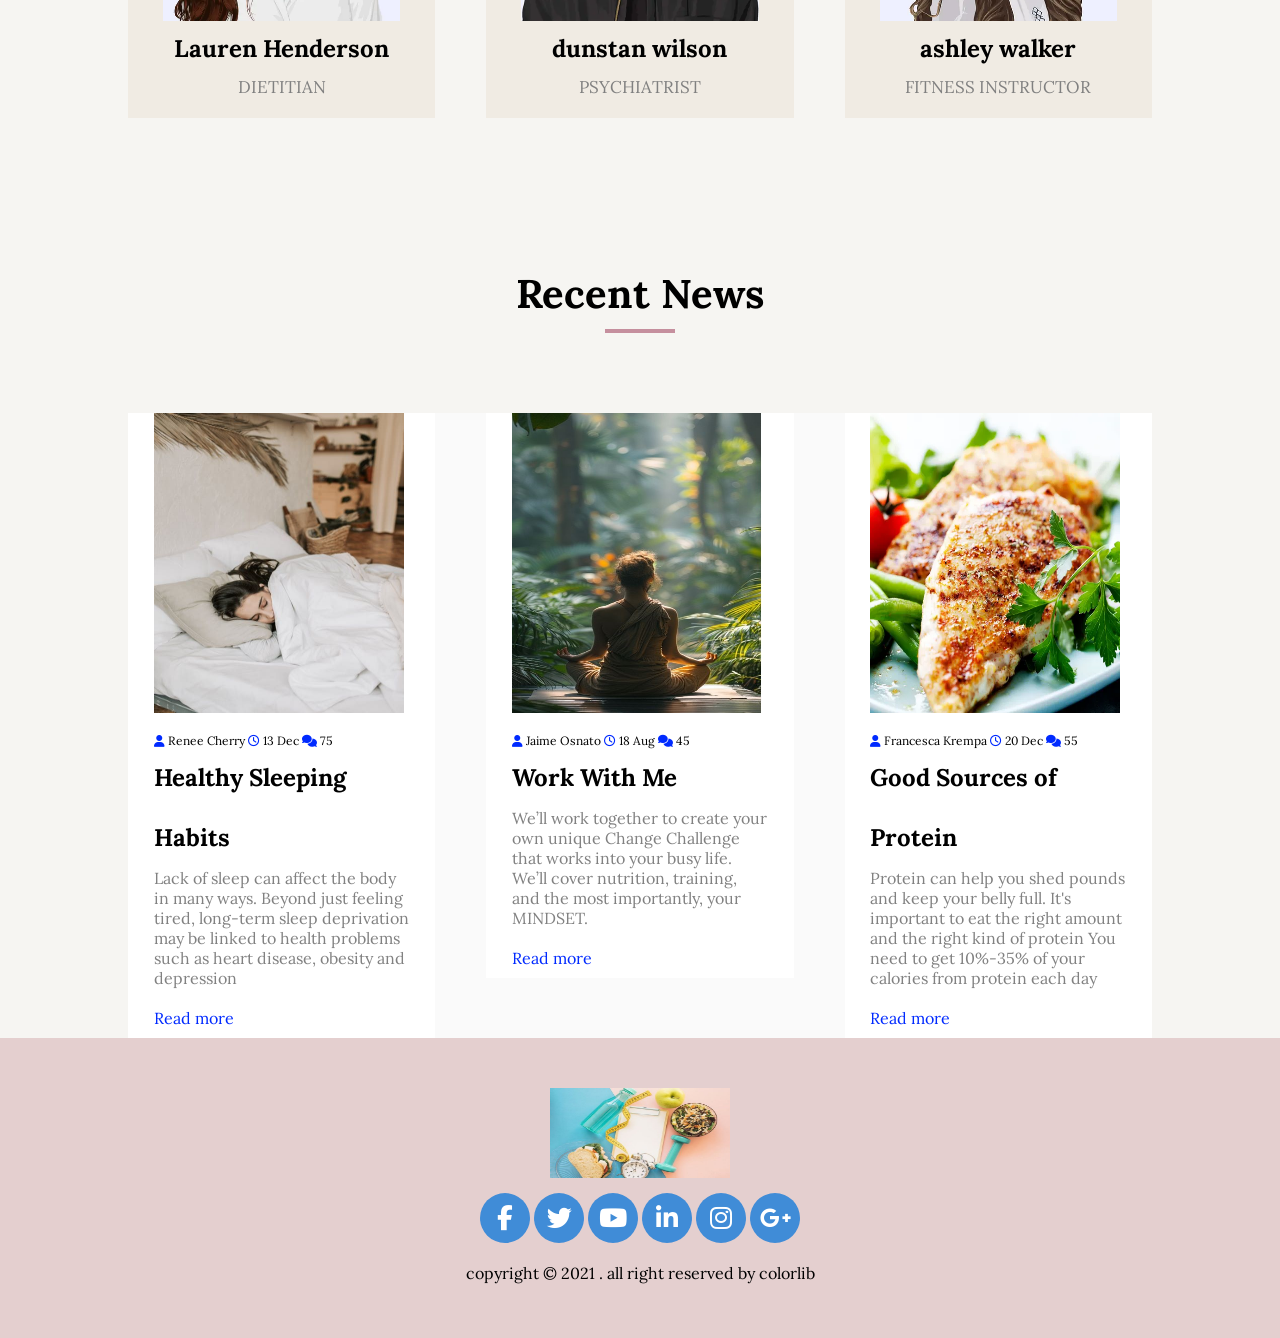
<file: indix.html>
<html>
    <head>
        <link rel="stylesheet" href="css/all.css">
        <link rel="stylesheet" href="css/style.css">
        <link rel="preconnect" href="https://fonts.googleapis.com">
        <link rel="preconnect" href="https://fonts.gstatic.com" crossorigin>
        <link href="https://fonts.googleapis.com/css2?family=Sevillana&display=swap" rel="stylesheet">

        <link rel="preconnect" href="https://fonts.googleapis.com">
        <link rel="preconnect" href="https://fonts.gstatic.com" crossorigin>
        <link href="https://fonts.googleapis.com/css2?family=Kaushan+Script&family=Lora:ital,wght@0,400..700;1,400..700&family=Sevillana&display=swap" rel="stylesheet">

    </head>
    <body>
        <div class="home-div1">
            <div class="home-overlay">
                <div class="home-parent">
                   <h2 class="home-title1">life style healthy</h2>
                    <p class="home-p">Your essential guide to a healthier life full of activity and vitality </p>
                    <button class="home-btn">get stared!</button>
                    <button class="home-btn btn2">learn more</button>
                </div> <!-- /home-parent -->
                <div class="header">
                 <ul class="ul1">
                         <li>home</li>
                         <li>about</li>
                         <li>services</li>
                         <li>prices</li>
                         <li>team</li>
                         <li>blog</li>
                         <li>contact</li>
                         <div class="header-line"></div>
                  </ul> 
                  <!-- <div class="header-line"></div> -->
                  <img src="images/logo.jfif" width="350" height="50">
              </div> <!-- /header -->
            </div> <!-- /home-overlay -->
        </div><!-- /home-div1 -->
        
        <!-- /////////////////////////////////////////////// -->


        
        
         <h2 class="Welcome-title1">Welcome To Website</h2>
        <div class="Welcome-line"></div>

        <div class="welcome-container">
            <div class="welcome-parent">
                <div class="welcome-item b">
                    <i class="fa-solid fa-gears i"></i>
                    <br>
                    <br>
                    <h2 class="welcome-title">Healthy recipes</h2>
                    <br>
                    <p class="welcome-p">Ideas and recipes for healthy food and sweets Prepare healthy dishes </p>
                    <br>
                    <a class="welcome-a">read more</a>
                </div> <!-- /welcome-item -->
                <div class="welcome-item item2">
                    <i class="fa-solid fa-wand-magic-sparkles i"></i>
                    <br>
                    <br>
                    <h2 class="welcome-title">set smarter health goals</h2> 
                    <br>
                    <p class="welcome-p">what you need is a fitness tracker and a smart goal</p>
                    <br>
                    <a class="welcome-a">read more</a>
                </div>  <!-- /welcome-item -->
                <div class="welcome-item">
                    <i class="fa-solid fa-mobile-screen i"></i>
                    <br>
                    <br>
                    <h2 class="welcome-title">long-distance caregiving</h2>
                    <br>
                    <p class="welcome-p">If you are away and want to follow up via the site with your doctor</p>
                    <br>
                    <a class="welcome-a">read more</a>   
                </div>  <!-- /welcome-item -->
            </div> <!-- / welcome-parent-->
        </div> <!-- / welcome-container -->
        
        <!-- ////////////////////////////////////////////////////////////////////////////////////// -->

        <div class="background">
         <h2 class="recipes-title1">healthy recipes</h2>
         <div class="recipes-line"></div> 
         <div class="recipes-container">
             <div class="recipes-parent">
                 <div class="recipes-item">
                    <div class="recipes-overlay">
                        <div class="recipes-img">
                          <img src="images/recipes1.jpg" width="300" height="350" >
                        </div> <!-- /recipes-img -->
                     <div class="recipes-info">
                         <p class="recipes-p">Oatmeal</p>
                         <h2 class="recipes-title">Breakfast</h2>
                         <i class="fa-solid fa-pen-to-square"></i>
                         <i class="fa-solid fa-magnifying-glass"></i>
                     </div> <!-- /recipes-info -->
                  </div><!-- /recipes-overlay -->
                </div> <!-- /recipes-item -->
                 
                <div class="recipes-item recipes-item2">
                    <div class="recipes-overlay">
                        <div class="recipes-img">
                          <img src="images/recipes2.webp" width="300" height="350" >
                        </div> <!-- /recipes-img -->
                     <div class="recipes-info">
                         <p class="recipes-p">Chili</p>
                         <h2 class="recipes-title">Main Meal</h2>
                         <i class="fa-solid fa-pen-to-square"></i>
                         <i class="fa-solid fa-magnifying-glass"></i>
                     </div> <!-- /recipes-info -->
                  </div><!-- /recipes-overlay -->
                 </div> <!-- /recipes-item -->

                 <div class="recipes-item">
                    <div class="recipes-overlay">
                        <div class="recipes-img">
                          <img src="images/recipes3.jpg" width="300" height="350" >
                        </div> <!-- /recipes-img -->
                     <div class="recipes-info">
                         <p class="recipes-p">Vegetarian</p>
                         <h2 class="recipes-title">Beans On Toast</h2>
                         <i class="fa-solid fa-pen-to-square"></i>
                         <i class="fa-solid fa-magnifying-glass"></i>
                     </div> <!-- /recipes-info -->
                  </div><!-- /recipes-overlay -->
                 </div> <!-- /recipes-item -->

                 <div class="recipes-item  item6">
                    <div class="recipes-overlay">
                        <div class="recipes-img img">
                          <img src="images/recipes4.webp" width="300" height="350" >
                        </div> <!-- /recipes-img -->
                     <div class="recipes-info">
                         <p class="recipes-p">Sheet Pan Fruit Crisp</p>
                         <h2 class="recipes-title">Dessert</h2>
                         <i class="fa-solid fa-pen-to-square"></i>
                         <i class="fa-solid fa-magnifying-glass"></i>
                     </div> <!-- /recipes-info -->
                  </div><!-- /recipes-overlay -->
                 </div> <!-- /recipes-item -->

                 <div class="recipes-item recipes-item2  item6">
                    <div class="recipes-overlay">
                        <div class="recipes-img img">
                          <img src="images/recipes5.webp" width="300" height="350" >
                        </div> <!-- /recipes-img -->
                     <div class="recipes-info">
                         <p class="recipes-p">Apple Sticky Buns</p>
                         <h2 class="recipes-title">Fall</h2>
                         <i class="fa-solid fa-pen-to-square"></i>
                         <i class="fa-solid fa-magnifying-glass"></i>
                     </div> <!-- /recipes-info -->
                  </div><!-- /recipes-overlay -->
                 </div> <!-- /recipes-item -->

                 <div class="recipes-item item6">
                    <div class="recipes-overlay">
                        <div class="recipes-img img">
                          <img src="images/recipes6.webp" width="300" height="350" >
                        </div> <!-- /recipes-img -->
                     <div class="recipes-info">
                         <p class="recipes-p">Apple Burrata Salad</p>
                         <h2 class="recipes-title">Salads</h2>
                         <i class="fa-solid fa-pen-to-square"></i>
                         <i class="fa-solid fa-magnifying-glass"></i>
                     </div> <!-- /recipes-info -->
                  </div><!-- /recipes-overlay -->
                 </div> <!-- /recipes-item -->

             </div> <!-- /recipes-parent -->
         </div> <!-- /recipes-container -->
  </div> <!-- /background -->

     <!-- //////////////////////////////////////////////////////////////////////////////////////////////// -->

     <h2 class="offer-title1">what we offer</h2> 
     <div class="offer-line"></div> <!-- /offer-line -->
     <div class="offer-container">
        <div class="offer-parent">
            <div class="offer-item3">
                <i class="fa-solid fa-capsules i"></i>
                <h2 class="offer-title">Vitamin&Supplement </h2>
                <p class="offer-p">Explore reviews of top vitamins and supplements to find what you need to meet your health goals.</p>
            </div> <!-- /offer-item3 -->
            
            <div class="offer-item3 t3">
                <i class="fab fa-nutritionix i"></i>
                <h2 class="offer-title">Nutrition </h2>
                <p class="offer-p">Explore meal delivery services, plans, and reviews of kitchen products to promote your healthy lifestyle.</p>
           </div> <!-- /offer-item3 -->
           
           <div class="offer-item3">
                <i class="fa-solid fa-brain i"></i>
                <h2 class="offer-title"> Mental Health</h2>
                <p class="offer-p">Explore top therapy services and read reviews on books, apps, and other mental health resources.</p>
            </div> <!-- /offer-item3 -->
           
            <div class="offer-item3 tt">
                <i class="fa-solid fa-dumbbell i"></i>
                <h2 class="offer-title"> physically active </h2>
                <p class="offer-p">This is the time to shift your exercise routine to your home. There are lots of options for staying active.</p>
            </div> <!-- /offer-item3 -->
            
            <div class="offer-item3 t3 tt">
                <i class="fa-solid fa-wheat-awn i"></i>
                <h2 class="offer-title">Healthy Recipes </h2>
                <p class="offer-p"> from breakfsat iders to no-guilt dessert prepare dishes that are healthy and delicious.</p>
            </div> <!-- /offer-item3 -->
            
            <div class="offer-item3 tt">
                <i class="fa-solid fa-capsules i"></i>
                <h2 class="offer-title">Vitamin&Supplement </h2>
                <p class="offer-p">Explore reviews of top vitamins and supplements to find what you need to meet your health goals.</p>
            </div> <!-- /offer-item3 -->
       </div> <!-- /offer-parent -->
     </div> <!-- /offer-container -->

     <!-- //////////////////////////////////////////////////////////////////////////////////////////////// -->
        <div class="checkups-container">
          <div class="checkups-parent">
            <div class="checkups-img">
                <img src="images/Checkups2.jpg" alt="">
                <div class="checkups-i">
                    <i class="fa-solid fa-circle checkups-i1"></i>
                    <i class="fa-solid fa-circle checkups-i2"></i>
                    <i class="fa-solid fa-circle checkups-i2"></i>
                  </div> <!-- /checkups-i -->  
            </div> <!-- /checkups-img -->
            <div class="text">
            <h2 class="checkups-title1"> Regular check-ups</h2>
             <div class="checkups-line"></div>
             <br>
             <br>
             <p class="checkups-p">This blog aims to highlight the importance of regular health checkups, offer practical tips for scheduling them, and explain how they can benefit you in the long run.</p>
             <br>
             <i class="fa-regular fa-circle-check check-i"></i>
             <span class="checkups-span">Preventive care and early detection can lead to a healthier, more vibrant life.</span>
             <br>
             <br>
             <i class="fa-regular fa-circle-check check-i"></i>
             <span class="checkups-span">Catching health issues early can save you money on expensive treatments and hospitalizations.</span>
             <br>
             <br>
             <i class="fa-regular fa-circle-check check-i"></i>
             <span class="checkups-span">Regular checkups can help you live a longer, healthier life by preventing and managing chronic conditions.</span>
              <br>
              <br>
             <i class="fa-regular fa-circle-check check-i"></i>
             <span class="checkups-span">Support and motivate each other to stay on track with your health goals.</span>
                         
            </div><!-- /text -->
            </div> <!-- /checkups-parent -->
        </div> <!-- /checkups-container -->

    <!-- //////////////////////////////////////////////////////////////////////////// -->
    <div class="section6">
        <div class="section6-overlay">
            <div class="section6-i">
              <i class="fa-solid fa-users sec-i"></i>
              <h2 class="sec6-title">851k</h2>
              <p class="sec6-p">happy clients</p> 
            </div> <!-- /section6-i -->
            <div class="section6-i">
              <i class="fa-solid fa-trophy sec-i"></i>
              <h2 class="sec6-title">20</h2>
             <p class="sec6-p">awards won</p>
            </div> <!-- /section6-i -->
            <div class="section6-i">
              <i class="fa-solid fa-comments sec-i"></i>
              <h2 class="sec6-title">418k</h2>
             <p class="sec6-p">happy clients</p>
            </div> <!-- /section6-i -->
            <div class="section6-i">
              <i class="fa-solid fa-file sec-i"></i>
              <h2 class="sec6-title">75</h2>
             <p class="sec6-p">projects completed</p>
           </div> <!-- /section6-i -->
        </div> <!-- /section6-overlay -->
    </div> <!-- /section6 -->

 <!--///////////////////////////////////////////////////////////////// -->
   <h2 class="pricing-title">pricing table</h2>
   <div class="pricing-line"></div>
<div class="pricing-container"> 
   <div class="pricing-parent">
         <div class="pricing-item">
             <p class="pricing-p">basic plan</p>
             <br>
              <div class="price">
                <h2 class="price-h2">$9</h2>
                <h2 class="price-title1">/month</h2>
              </div> <!-- /price -->
              <div class="pricing-text">
              <p class="p1">1gb disk space</p>
              <p class="p1">100 email account</p>
              <p class="p1">24/24 supprt</p>
              <button class="btn">purchase now</button>
              </div> <!-- /pricing-text -->
         </div> <!-- /pricing-item -->
         <div class="pricing-item pricing2">
            <p class="pricing-p">basic plan</p>
            <br>
             <div class="price">
                <h2 class="price-h2">$9</h2>
                <h2 class="price-title1">/month</h2>
             </div> <!-- /price -->
             <div class="pricing-text">
             <p class="p1">1gb disk space</p>
             <p class="p1">100 email account</p>
             <p class="p1">24/24 supprt</p>
             <button class="btn">purchase now</button>
             </div> <!-- /pricing-text -->
        </div> <!-- /pricing-item -->
        <div class="pricing-item">
            <p class="pricing-p">basic plan</p>
            <br>
             <div class="price">
                <h2 class="price-h2">$9</h2>
                <h2 class="price-title1">/month</h2>
             </div> <!-- /price -->
             <div class="pricing-text">
             <p class="p1">1gb disk space</p>
             <p class="p1">100 email account</p>
             <p class="p1">24/24 supprt</p>
             <button class="btn">purchase now</button>
             </div> <!-- /pricing-text -->
        </div> <!-- /pricing-item -->
     </div> <!-- /pricing-parent -->
 </div> <!-- /pricing-container -->

 <!-- ////////////////////////////////////////////////////// -->
    <div class="sec8">
      <div class="sec8-overlay">
         <div class="sec8-img img1">
             <img src="images/Capture.JPG" alt="" class="sec8-img8">
             <div class="sec8-info">
             <h2 class="sec8-title">Jessica Beacom</h2>
             <span class="sec8-span">Dietitian</span>
            </div> <!-- /sec8-info -->
            <p class="sec8-p">Harvard-trained nutritional psychiatrist, nutritional biologist, professional chef</p>
         </div> <!-- /sec8-img -->
         <div class="sec8-img img2">       
             <img src="images/Capture2.JPG" alt="" class="sec8-img8">
             <div class="sec8-info">
             <h2 class="sec8-title">Jessie Shafer</h2>
             <span class="sec8-span">Dietitian</span>
             </div> <!-- /sec8-info -->
             <p class="sec8-p">Registered Dietitian & Cookbook Author</p>
         </div> <!-- /sec8-img -->
     </div> <!-- /sec8-overlay -->
    </div> <!-- /sec8 -->
<!-- ////////////////////////////////////////////////////////// -->
 <h2 class="team-title1">our team</h2>
  <div class="team-line"></div>

<div class="team-container">
    <div class="team-parent">
          <div class="team-item9">
             <div class="team-img">
                <img src="images/600x600_laurena_henderson.webp" width="250" height="250">

             <div class="team-overlay">
               <a href="#"><i class="fa-brands fa-square-facebook"></i></a> 
               <a href="#"><i class="fa-brands fa-square-twitter"></i></a>
               <a href="#"><i class="fa-brands fa-square-instagram"></i></a>
            </div> <!-- /team-img -->
            </div> <!-- /team-overlay -->
            <div class="team-info">
                <h2 class="team-title">Lauren Henderson</h2>
                <p class="team-p">Dietitian</p>
            </div> <!-- /team-info -->
          </div> <!-- /team-item9 -->
          
          <div class="team-item9 team-2">
            <div class="team-img">
                <img src="images/600x600_dunstan_wilson.webp" width="250" height="250">
            <div class="team-overlay">
                <a href="#"><i class="fa-brands fa-square-facebook"></i></a> 
                <a href="#"><i class="fa-brands fa-square-twitter"></i></a>
                <a href="#"><i class="fa-brands fa-square-instagram"></i></a>
            </div> <!-- /team-img -->
            </div> <!-- /team-overlay -->
            <div class="team-info">
                <h2 class="team-title">dunstan wilson</h2>
                <p class="team-p">Psychiatrist</p>
           </div> <!-- /team-info -->
          </div> <!-- /team-item9 -->
          
          <div class="team-item9">
            <div class="team-img">
                <img src="images/600x600_ashley_walker.webp" width="250" height="250">
            <div class="team-overlay">
                <a href="#"><i class="fa-brands fa-square-facebook"></i></a> 
               <a href="#"><i class="fa-brands fa-square-twitter"></i></a>
               <a href="#"><i class="fa-brands fa-square-instagram"></i></a>
            </div> <!-- /team-overlay -->
            </div> <!-- /team-img -->
            <div class="team-info">
                <h2 class="team-title">ashley walker</h2>
                <p class="team-p">Fitness Instructor</p>
           </div> <!-- /team-info -->
        </div> <!-- /team-item9 -->
    </div> <!-- /team-parent -->
 </div> <!-- /team-container -->

<!-- ///////////////////////////////////////////////////////// -->
 <h2 class="news-title1">Recent News</h2>
 <div class="news-line"></div>

 <div class="news-container">
     <div class="news-parnet">
         <div class="news-item">
             <img src="images/5.jpg" width="250" height="300" alt="">
             <br>
             <br>
             <div class="news-coment">
             <i class="fa-solid fa-user news-i"></i>
             <span>Renee Cherry</span>
             <i class="fa-regular fa-clock news-i"></i>
             <span class="news-span">13 Dec</span>
             <i class="fa-solid fa-comments news-i"></i>
             <span class="news-span">75</span>
             </div> <!-- /news-coment -->
             <h2 class="news-title">Healthy Sleeping Habits</h2>
             <p class="news-p">Lack of sleep can affect the body in many ways. Beyond just feeling tired, long-term sleep deprivation may be linked to health problems such as heart disease, obesity and depression</p>
             <br>
             <a href="#" class="nwes-a">Read more</a>
         </div> <!-- /news-item -->   

           <div class="news-item news-item2">
                <img src="images/22.jpg" width="250" height="300" alt="">
                <br>
                <br>
                <div class="news-coment">
                <i class="fa-solid fa-user news-i"></i>
                <span>Jaime Osnato</span>
                <i class="fa-regular fa-clock news-i"></i>
                <span class="news-span">18 Aug</span>
                <i class="fa-solid fa-comments news-i"></i>
                <span class="news-span">45</span>
                </div> <!-- /news-coment -->
                <h2 class="news-title">Work With Me</h2>
                <p class="news-p">We’ll work together to create your own unique Change Challenge that works into your busy life. We’ll cover nutrition, training, and the most importantly, your MINDSET.</p>
                <br>
                <a href="#" class="nwes-a">Read more</a>
            </div> <!-- /news-item -->
                <div class="news-item">
                    <img src="images/66.webp" width="250" height="300" alt="">
                    <br>
                    <br>
                    <div class="news-coment">
                    <i class="fa-solid fa-user news-i"></i>
                    <span>Francesca Krempa</span>
                    <i class="fa-regular fa-clock news-i"></i>
                    <span class="news-span">20 Dec</span>
                    <i class="fa-solid fa-comments news-i"></i>
                    <span class="news-span">55</span>
                    </div> <!-- /news-coment -->
                    <h2 class="news-title">Good Sources of Protein</h2>
                    <p class="news-p">Protein can help you shed pounds and keep your belly full. It's important to eat the right amount and the right kind of protein You need to get 10%-35% of your calories from protein each day</p>
                    <br>
                    <a href="#" class="nwes-a">Read more</a>
        </div> <!-- /news-item -->
     </div> <!-- /news-parnet -->
 </div> <!-- /news-container -->
 <!-- ///////////////////////////////////////////////////////////////////////////////////////////////////// -->
    <div class="last-sec">
         <div class="last-img">
            <img src="images/sport5.jpg" width="180" height="90" alt="">
         </div> <!-- /last-img  -->
         <div class="last-icon">
            <i class="fa-brands fa-facebook-f last-i"></i>
            <i class="fa-brands fa-twitter last-i"></i>
            <i class="fa-brands fa-youtube last-i"></i>
            <i class="fa-brands fa-linkedin-in last-i"></i>
            <i class="fa-brands fa-instagram last-i"></i>
            <i class="fa-brands fa-google-plus-g last-i"></i>
         </div> <!-- /last-icon -->
         <p class="last-p">copyright &copy; 2021 . all right reserved by colorlib</p>
    </div> <!-- /last-sec -->
    </body>
</html>
</file>
<file: css/style.css>
*{
    margin: 0;
    padding: 0;
    box-sizing: border-box;
}

body{
    font-family: "Lora", serif;
    background-color: F6F5F2;
    /* background-color: rgb(247, 247, 247); */
}
/* ////////////////////////////////////////////////////// */
.home-div1{
    width: 100%;
    height: 100vh;
    background-image: url(../images/1.jpg);
    background-size: cover;
    background-image: url(../images/last11.jpg);
}

.home-overlay{
    position: absolute;
    width: 100%;
    height: 100%;
   background-color: rgba(0, 0, 0, 0.7);
}

.home-parent{
    position: absolute;
    top: 50%;
    left: 50%;
    transform: translate(-50% , -50%);
    text-align: center;
    font-size: 40px;
    color: aliceblue;
}

.home-p{
    font-size: 20px;
}

.home-btn{
    font-size: 30px;
    padding: 8px 12px;
    border: 0;
    border-radius: 5px;
    text-transform: capitalize;
}

.home-btn:hover{
    opacity: 0.4;
    cursor: pointer;
}

.btn2{
    background-color: rgb(160, 5, 13);
    color: white;
    margin-left: 10px;
}
/* /////////////////////////////////////////// */
.header{
    width: 100%;
    height: 55px;
    background-color: rgb(255, 241, 241);
    overflow: auto;
    position: fixed;
    opacity: 0.7;
    z-index: 10;
}

.ul1{
    list-style: none;
    float: right; 
}

.ul1 li {
    display: inline-block;
    margin-right: 60px;
    margin-top:12px ;
}
.header-line{
    width: 42px;
    height: 3px;
    background-color: rgb(249, 68, 110);
    margin-top: 2px;
    margin-right: 500px;
}
/* 777777777777777777777777777777777777777777777777777777777777 */

.Welcome-line , .recipes-line ,.offer-line , .pricing-line , .team-line , .news-line{
    height: 4px;
    width: 70px;
    background-color: rgb(197, 143, 158);
    margin: auto;
    margin-top: 10px;
}

.welcome-container , .recipes-container , .checkups-container , .pricing-container , .team-container , .news-container{
    width: 80%;
    margin: auto;
}

/* //////////////////////////////////// */

.Welcome-title1{
    text-align: center;
    font-size: 34px;
    margin-top: 150px ;
}

.welcome-parent{
    overflow: auto;
    margin-top: 80px;
    position: relative;
}

.welcome-item{
    float: left;
    width: 30%;
    border: 1px solid rgb(159, 159, 159);
    text-align: center;
    font-size: 17px;
    padding: 25px 6px;
    position: relative;
}


.item2{
    margin: 0 5%;
}

.welcome-p{
    letter-spacing: 2px;
    color: grey;
}

.i{
    color: rgb(93, 154, 253);
    font-size: 26px;
}

.welcome-a{
    color: rgb(98, 151, 249);
}
/* /////////////////////////////////////////////////////// */

.welcome-item:after{
    position: absolute;
    content: "";

    width: 0;
    height: 0;

    top: 0;
    left: 0;
    
    background-color: black;
    opacity: 0;
    z-index: -1;
}

.welcome-item:hover::after{
    width: 100%;
    height: 100%;
    opacity: 0.7;
    transition: 1s;  
}

.welcome-item:hover .welcome-title {
    color: white;
}

.welcome-item:hover .welcome-p{
    color:rgb(186, 186, 186) ;
}
/* ///////////////////////////////////////////////////////////////////////////////////// */

.background{
    height: 1200px;
    background-color: gainsboro;
    background-color: F0EBE3;
    margin-top: 150px;
    overflow: auto;
    position: relative;
}

.recipes-title1{
    text-align: center;
    font-size: 40px;
    margin-top: 100px;
    color: rgb(26, 25, 25);
}

.recipes-parent{
    margin-top: 70px;
    position: relative;
 }

.recipes-item{
    float: left;
    width: 30%;
    position: relative; 
    font-family: "Sevillana", cursi;
    font-size: 25px;
}

.recipes-item2{
    margin: 0 5%;
}

.item6{
    margin-top: 80px;
}

.recipes-overlay:after{
    position: absolute;
    content: "";

    width: 0;
    height: 0;

    top: 0;
    left: 0;

    background-color: black;
    opacity: 0;
} 

.recipes-overlay:hover::after{
    width: 100%;
    height: 100%;
    opacity: 0.5;
} 

.recipes-img{
    padding:25px 30px ;
}

.recipes-info{
    position: absolute;
    top: 50%;
    left: 50%;
    transform: translate(-50%,-50%);
    text-align: center;
    visibility: hidden;
}

.recipes-item:hover .recipes-info{
    color: white;
    visibility: visible;
    z-index: 5;
} 
/* /////////////////////////////////////////////////////////////////////////////////////// */

.offer-title1{
    text-align: center;
    margin-top: 100px;
    font-size: 40px;
}

.offer-container{
    width: 80%;
    margin: auto;
}

.offer-parent{
    
    overflow: auto;
    margin-top: 80px;
}

.offer-item3{
    float: left;
    width: 30%;
    border: 1px solid rgb(154, 154, 154); 
    padding: 30px  20px;
    font-size: 16px;
    font-family:'Segoe UI', Tahoma, Geneva, Verdana, sans-serif;
    position: relative;
}

.t3{
    margin: 0  5%;
}

.tt{
    margin-top: 25px;
}

.offer-title{
    margin: -30px  0  0  50px; 
}

.i{
    font-size: 30px;
    color: F3D0D7;
}

.offer-p{
    margin: 20  0 0 50;
    color: rgb(138, 137, 137);
}

.offer-item3:after{
    position: absolute;
    content: "";

    width: 0;
    height: 0;

    top: 0;
    left: 0;

    background-color: black;
    opacity: 0;
    z-index: -1;
}

.offer-item3:hover::after{
    width: 100%;
    height: 100%;
    opacity: 0.7;
    transition: 1s;
}

.offer-item3:hover .offer-title{
    color: white;
}

.offer-item3:hover .offer-p{
    color: gainsboro;
}

/* ///////////////////////////////////////////////////////////////////////////////////////////// */
.checkups-parent{
    width: 350px;
    margin-top: 100px;
}

.checkups-title1{
    font-size: 30px;
}

.checkups-line{
    width: 60px;
    height: 5px;
    background-color: rgb(184, 134, 152);
    margin-top: 10px;
}

.checkups-img{
    margin-left:650px ;
    width: 200px;
    height: 300px;
}

.text{
    margin-top: -250px;
}

.check-i , .checkups-i1{
    color: rgb(38, 38, 251);
}

.checkups-i{
   width: 200px;
   font-size: 15px;
   margin:15px 250px ;
}

.checkups-i2 ,.checkups-i1{
    display: inline-block;
}

.checkups-i2{
    color: rgb(201, 201, 201);
}

.checkups-i2:hover{
    color: rgb(47, 25, 251);
}
/* ///////////////////////////////////////////////////////////////////////// */
.section6{
    width: 100%;
    height: 50vh;
     background-image: url(../images/sport.jpg); 
     background-attachment: fixed;
    margin-top: 200px;
    background-size: cover;
    position: relative;
}

.section6-overlay{
    position: absolute;
    width: 100%;
    height: 50vh;
    background-color: rgba(0, 0, 0, 0.5);
    overflow: auto;
}

.section6-i{
    color: rgb(255, 255, 255);
    font-size: 20px;
   float: left;
    margin:180px 0 0 200px;
    text-align: center;
}

.sec-i{
    margin-top: -45px ;
    color: F3D0D7;
    font-size: 30px;
}

/* ///////////////////////////////////////////////////////////////////////// */
.pricing-title{
    text-align: center;
    font-size: 40px;
    margin-top: 100px;
    text-transform: capitalize ;
}

.pricing-parent{
overflow: auto;
margin-top: 100px;
}

.pricing-item{
   float: left;
   width: 30%;
   border: 1px solid rgb(168, 168, 168);
   text-align: center;
   padding: 40px 0;
   position: relative;
   background-color: rgb(250, 254, 255);
}

.pricing-p{
    text-transform: uppercase;
    color: rgb(175, 175, 175);
    font-size: 18px;
}

.price{
    width: 100px;
    height: 100px;
    border-radius: 50%;
    border: 1px solid rgb(253, 110, 91);
    margin: auto;
}

.price-h2{
    font-size: 40px;
}

.price-title1{
   font-size: 20px; 
}

.pricing-text{
    line-height: 25px;
    margin-top: 25px;
}

.btn{
    margin-top: 25px;
    padding: 4px 14px;
    font-size: 13px;
    background-color: rgb(255, 255, 255);
    border: 1px solid  rgb(249, 85, 85) ;
}

.pricing2{
    margin:0  5%;
}

.pricing-item:after{
    position: absolute;
    content: "";

    width: 100%;
    height: 0;

    top: 0;
    left: 0;

    background-color: black;
    opacity: 0;
}

.pricing-item:hover::after{
    width: 100%;
    height: 100%;
    opacity: 0.5;
    transition: 1s;
}

.pricing-item:hover .price-title1{
    color: rgb(254, 96, 96);
}

.pricing-item:hover .price-h2 {
    color: rgb(254, 96, 96);
}

.pricing-item:hover .pricing-p{
    color: rgb(254, 96, 96);
}
/* /////////////////////////////////////////////////// */
.sec8{
    width: 100%;
    height: 350px;
    background-image: url(../images/desert2.jpg);
    background-attachment: fixed;
    margin-top: 150px;
    background-size: cover;
    position: relative;
}

.sec8-overlay{
    position: absolute;
    width: 100%;
    height: 350px;
    background-color: rgba(0, 0, 0, 0.5);
    overflow: auto;
}

.sec8-img{
    float: left;
   margin: 100px 0;
   margin-left: 250px;
   color: white;
}

.sec8-img8{
    width: 80px;
    height: 80px;
    border-radius: 50%;
}

.sec8-info{
   margin: -70px 100;
}

.sec8-p{
    margin-top: 100px;
    width: 400px;
}

.sec8-span{
    color: rgb(255, 209, 202);
}

/* ////////////////////////////////////////////////////////// */
.team-title1{
    text-align: center;
    margin-top: 140px;
    text-transform: capitalize;
    font-size: 40px;
}

.team-parent{
    margin-top: 80px;
    overflow: auto;
}

.team-item9{
    float: left;
    width: 30%;
    padding: 20px 14px;
    text-align: center;
    background-color: F0EBE3;
    position: relative;
}

.team-2{
    margin: 0 5%;
}

.team-img{
    width: 85%;
    margin: auto;
    position: relative;
}

.team-img img{
    width: 100%; 
}

.team-overlay{
    position: absolute;
    top: 0;
    left: 0;
    width: 100%;
    height: 100%;
    background-color: rgba(0, 0, 0, 0.5);
    visibility: hidden;
}

.team-item9:hover .team-overlay{
    visibility: visible;
}

.team-overlay a{
    display: block;
    width: 40px;
    height: 40px;
    color: white;
    background-color: rgb(94, 186, 252);
    margin-left: auto;
}

.team-overlay a i{
    line-height: 30px;
}

.team-info .team-title{
    padding: 12px 0;
}

.team-info p{
   color: grey;
   text-transform: uppercase;
   font-size: 17px;
}

.team-item9:after{
    position: absolute;
    content: "";

    width: 100%;
    height: 0;

    top: 0;
    left: 0;

    background-color: black;
    opacity: 0.5;
}

.team-item9:hover::after{
    width: 100%;
    height: 100%;
    transition: 1s;
}

.team-item9:hover .team-info .team-title{
    color: white;
}

.team-item9:hover .team-info .team-p{
    color: rgb(86, 173, 255);
}
/* ///////////////////////////////////////////////////////////////// */
.news-title1{
     text-align: center;
     margin-top: 150px;
     font-size: 40px;
}

.news-parnet{
    margin-top: 80px;
    overflow: auto;
   background-color: rgb(250, 250, 250);
}

.news-item{
    float: left;
    width: 30%;
    background-color: white;
    padding: 0 2.5%;
    padding-bottom: 1%;
    position: relative;
}

.news-item2{
    margin: 0 5%;
}                        

.news-title{
    line-height: 60px;
}

.news-coment{
    font-size: 12px;
}

.nwes-a , .news-i{
    text-decoration: none;
    color: rgb(0, 42, 255);
}

.news-p{
    color: rgb(129, 129, 129);
}

.news-item:after{
    position: absolute;
    content: "";

    width: 100%;
    height: 0;

    top: 0;
    left: 0;

    background-color: rgb(68, 194, 252);
    opacity: 0;
}

.news-item:hover::after{
    width: 100%;
    height: 100%;
    opacity: 0.5;
    transition: 1s;
}
/* ///////////////////////////////////////////////////////////////////////////// */
.last-sec{
    width: 100%;
    height: 300px;
    background-color:rgb(228, 207, 207);
    text-align: center;
}

.last-img{
    width: 300px;
    height: 150px;
    margin: auto;
    padding: 50px 0 0px 0;
}

.last-icon{
    margin-top: 5px;
}

.last-i:hover{
     opacity: 0.5;
}

.last-i{
    color: white;
    font-size: 25px;
    background-color: rgb(64, 140, 215);
    width: 50px;
    height: 50px;
    border-radius: 50%;  
}

.last-icon .last-i{
   line-height: 50px;
}

.last-p{
   padding: 20px 0 20px 0;
}
</file>
